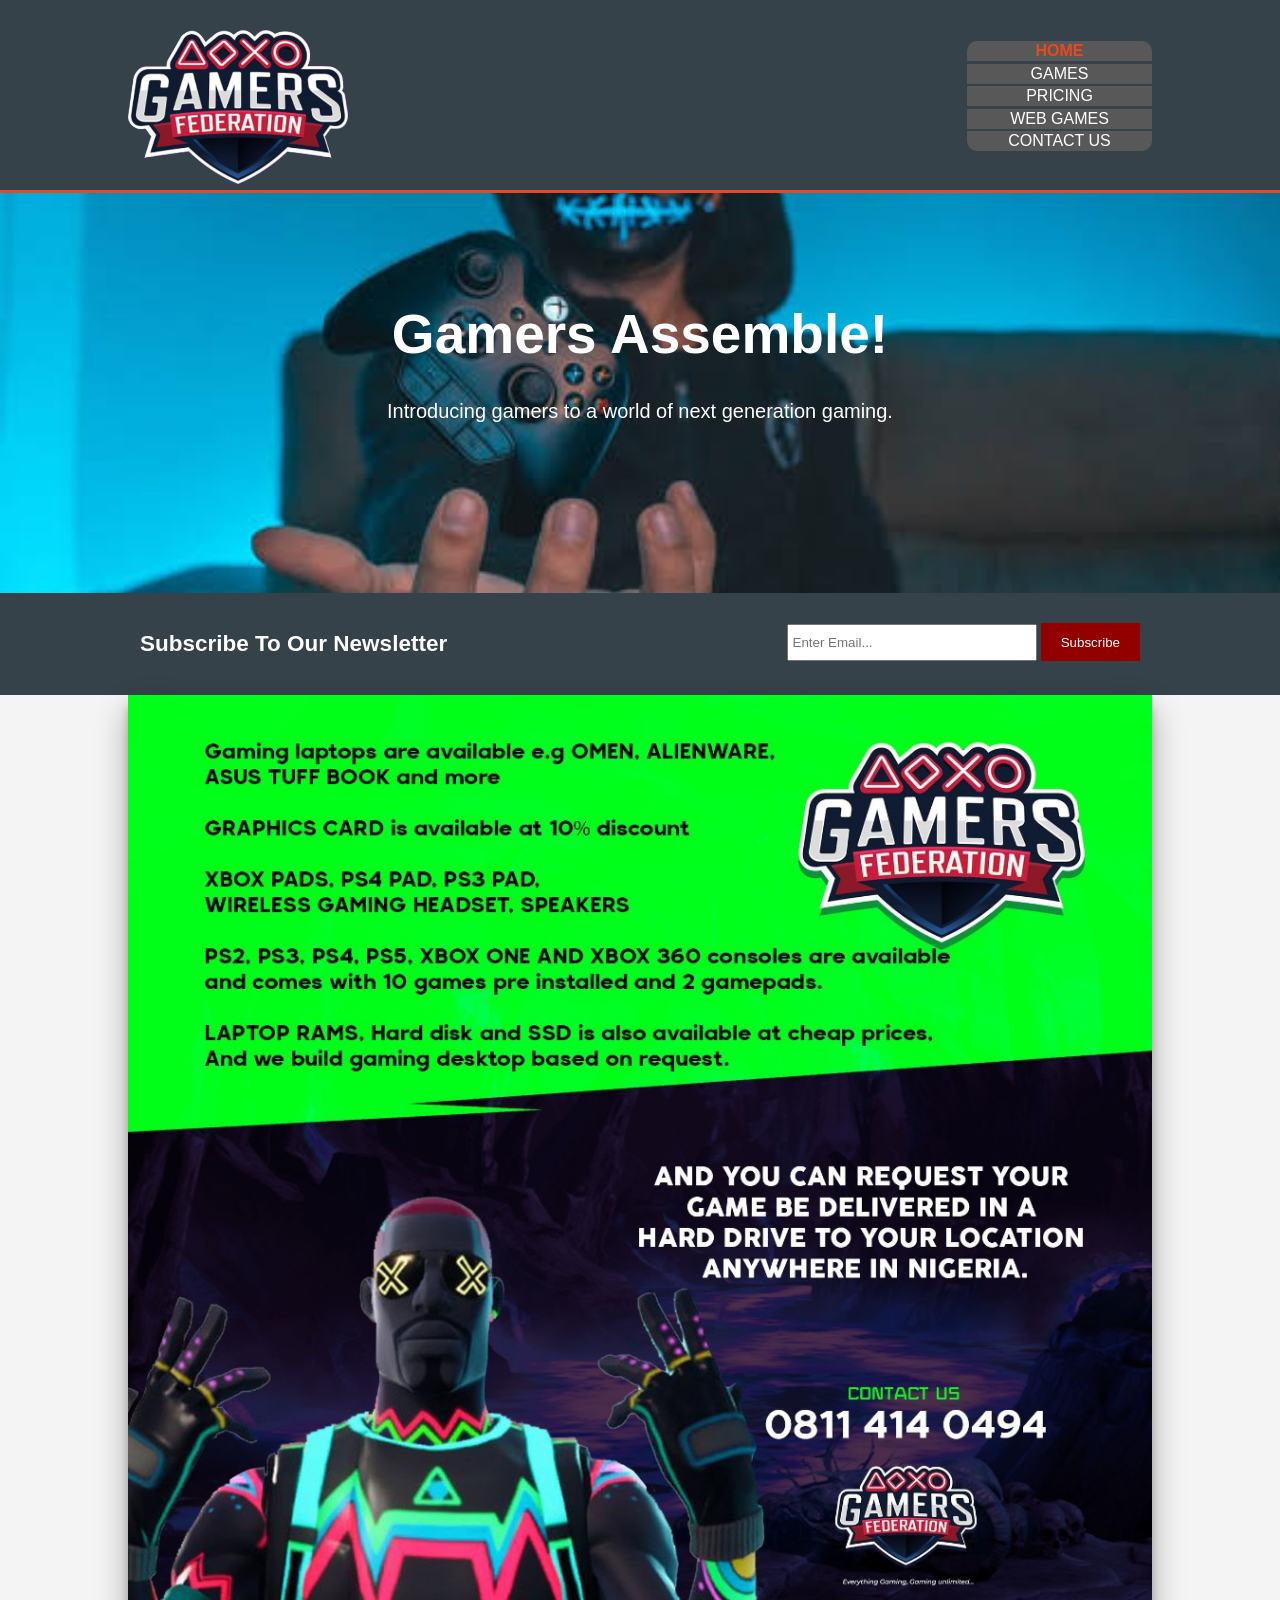
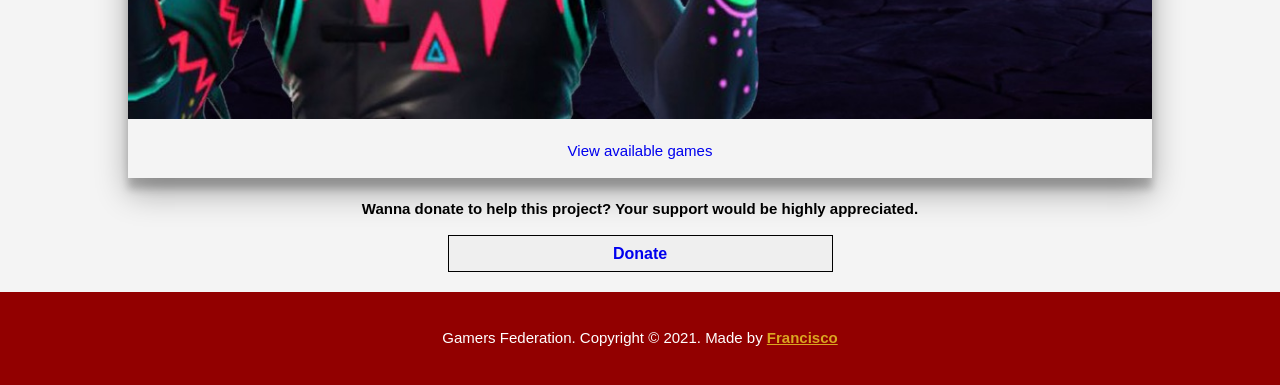
<file: index.html>
<!DOCTYPE html>
<html>
  <head>
    <meta name="viewport" content="width=device-width , initial-scale=1.0"/>
    <meta charset="utf-8">
    <meta name="description" content="Gaming,play web games">
	  <meta name="keywords" content="Gaming,PC games">
  	<meta name="author" content="Fran Cisco">
    <title>Gamers Federation | Welcome</title>
    <link rel="stylesheet" href="./css/style.css">

    <style type="text/css">
      * {
         box-sizing: border-box;
      }
      html, body {
         margin: 0;
         padding: 0;
      }
      .image-container {
         margin: 0 auto; /* center the image containers */
         width: 80%;
         box-shadow: 0 15px 30px rgba(0,0,0,0.30), 0 11px 8px rgba(0,0,0,0.22); /* material box shadow */
         margin-bottom: 20px;
      }
      /* make the images responsive */
      img {
         width: 100%;
         height: auto;
      }
      .image-description {
         padding: 0 15px 15px 15px;
         text-align: center;
      }
   </style>
  </head>
  <body>
    <header>
      <div class="container">
        <div id="branding">
          <center><img src="./img/GFederation.png" style="width: 220px;"></center>
        </div>
        <nav>
          <center><ul>
            <button style="border-top-left-radius: 10px; border-top-right-radius: 10px;" class="li"><li class="current"><a href="index.html">Home</a></li></button><br>
            <button class="li"><li><a href="gamelist.html">Games</a></li></button><br>
            <button class="li"><li><a href="pricelist.html">Pricing</a></li></button><br>
            <button class="li"><li><a href="webgames.html">Web games</a></li></button><br>
            <button style="border-bottom-left-radius: 10px; border-bottom-right-radius: 10px;" class="li"><li><a href="contact.html">Contact Us</a></li></button><br>
          </ul></center>
        </nav>
      </div>
    </header>

    <section id="showcase">
      <div class="container">
        <h1>Gamers Assemble!</h1>
        <p>Introducing gamers to a world of next generation gaming.</p>
      </div>
    </section>

    <section id="newsletter">
      <div class="container">
        <h1>Subscribe To Our Newsletter</h1>
        <form>
          <input style="height: 37px;" type="email" placeholder="Enter Email..." required>
          <button type="submit" class="button_1">Subscribe</button>
        </form>
      </div>
    </section>

    <div>
      <div class="gallery">
      
        <div class="image-container">
           <a href="https://wa.me/+2349075947387?text=Hello%20Big%20Joe%20I%20want%20to%20buy%20gaming%20accesories"><img src="./img/IMG-20210311-WA0050.jpg" /></a>
           <p class="image-description"> <a href="gamelist.html" style="text-decoration: none;">View available games</a> </p>
        </div>
    </div>

    <center><div>
      <p style="font-weight: bold;">Wanna donate to help this project? Your support would be highly appreciated.</p>
      <button class="donate-btn"><a style="text-decoration: none; font-size: larger; font-weight: 700;" href="https://wa.me/+2348103798511?text=Hello%20I%20would%20like%20to%20donate%20to%20support%20your%20project.">Donate</a></button>
    </div></center>

    <footer>
      <p>Gamers Federation. Copyright &copy; 2021. Made by <a href="https://wa.me/+2348103798511?text=Hello%20Francisco" style="color: goldenrod; font-weight: bold;">Francisco</a></p>
    </footer>
  </body>
</html>
</file>
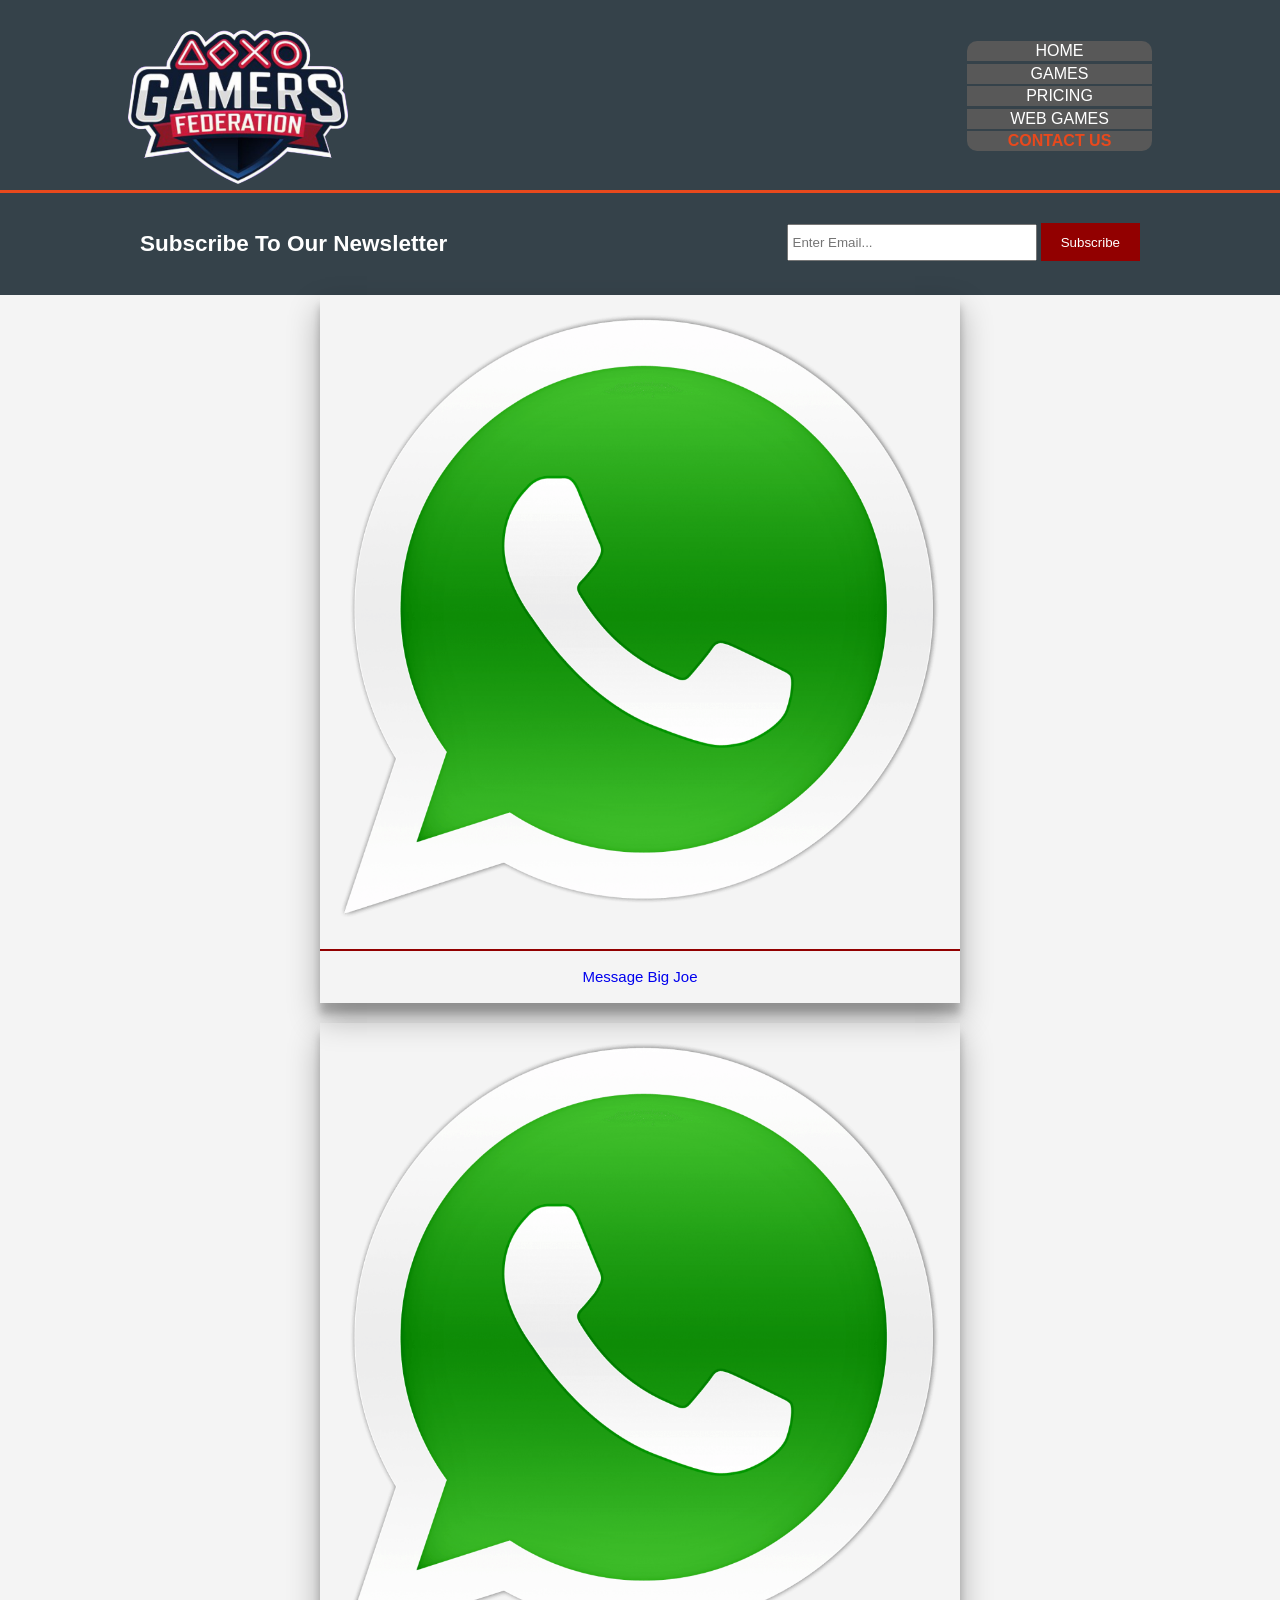
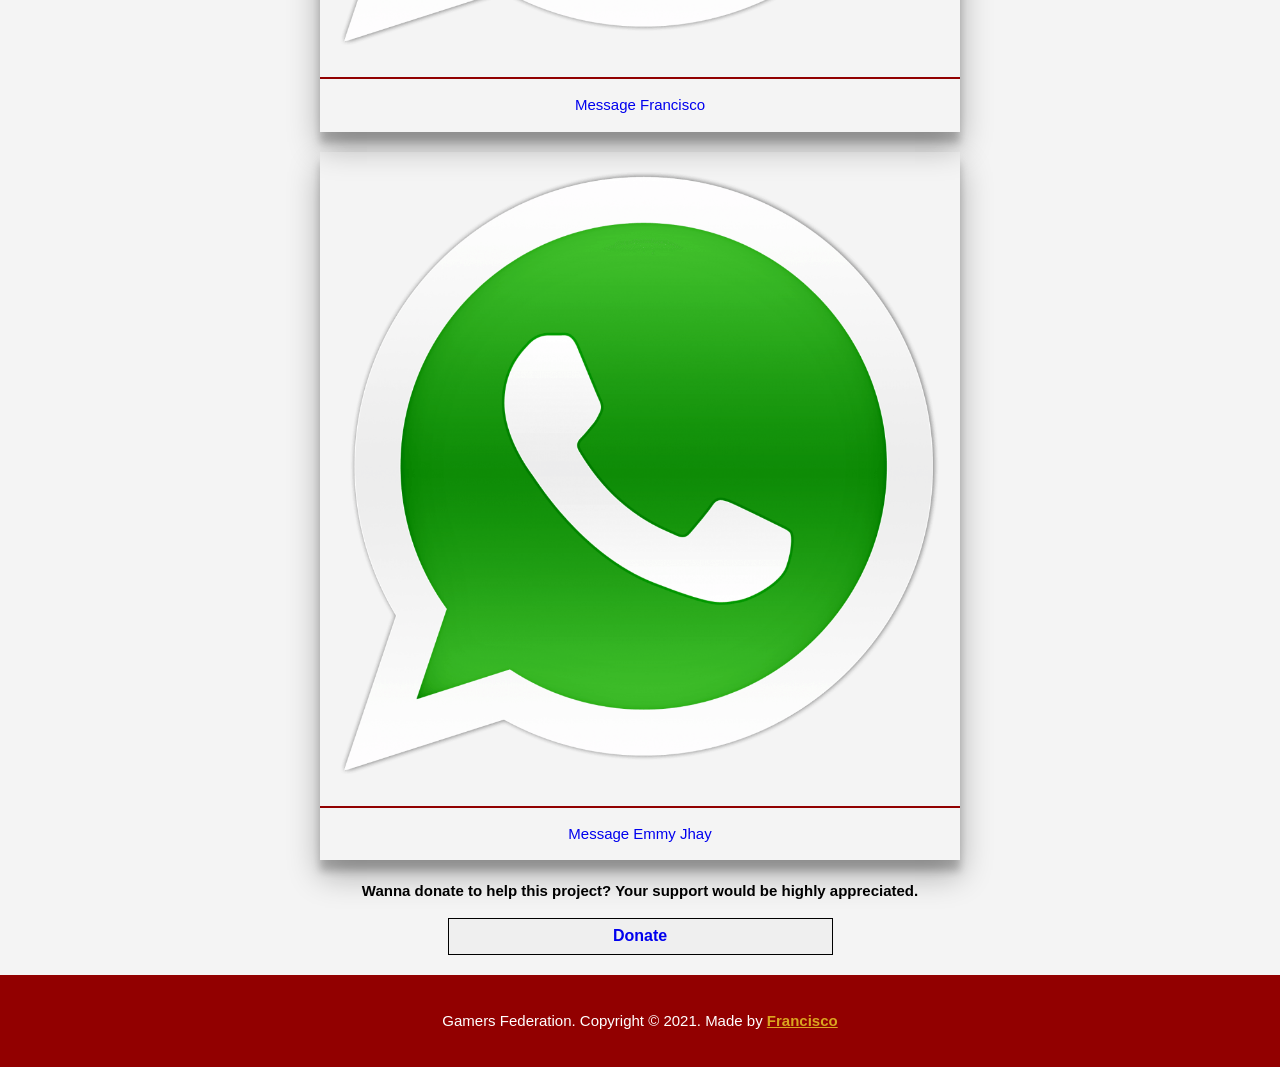
<file: contact.html>
<!DOCTYPE html>
<html>
  <head>
    <meta name="viewport" content="width=device-width , initial-scale=1.0"/>
    <meta charset="utf-8">
    <meta name="description" content="Gaming,play web games">
	  <meta name="keywords" content="Gaming,PC games">
  	<meta name="author" content="Fran Cisco">
    <title>Gamers Federation | Contact</title>
    <link rel="stylesheet" href="./css/style.css">

    <style type="text/css">
      * {
         box-sizing: border-box;
      }
      html, body {
         margin: 0;
         padding: 0;
      }
      .image-container {
         margin: 0 auto; /* center the image containers */
         width: 50%;
         box-shadow: 0 15px 30px rgba(0,0,0,0.30), 0 11px 8px rgba(0,0,0,0.22); /* material box shadow */
         margin-bottom: 20px;
      }
      /* make the images responsive */
      img {
         width: 100%;
         height: auto;
      }
      .image-description {
         padding: 0 15px 15px 15px;
         text-align: center;
      }
   </style>
  </head>
  <body>
    <header>
      <div class="container">
        <div id="branding">
          <center><img src="./img/GFederation.png" style="width: 220px;"></center>
        </div>
        <nav>
          <center><ul>
            <button style="border-top-left-radius: 10px; border-top-right-radius: 10px;" class="li"><li><a href="index.html">Home</a></li></button><br>
            <button class="li"><li><a href="gamelist.html">Games</a></li></button><br>
            <button class="li"><li><a href="pricelist.html">Pricing</a></li></button><br>
            <button class="li"><li><a href="webgames.html">Web games</a></li></button><br>
            <button style="border-bottom-left-radius: 10px; border-bottom-right-radius: 10px;" class="li"><li class="current"><a href="contact.html">Contact Us</a></li></button><br>
          </ul></center>
        </nav>
      </div>
    </header>

        <section id="newsletter">
      <div class="container">
        <h1>Subscribe To Our Newsletter</h1>
        <form>
          <input style="height: 37px;" type="email" placeholder="Enter Email..." required>
          <button type="submit" class="button_1">Subscribe</button>
        </form>
      </div>
    </section>

    <div>
      <div class="gallery">
      
        <div class="image-container">
           <img src="./img/005-whatsapp.png" /><hr color="#920000">
           <p class="image-description"> <a href="https://wa.me/+2349075947387?text=Hello%20Big%20Joe%20I%20want%20to%20buy%20a%20game" style="text-decoration: none;">Message Big Joe</a> </p>
        </div>

        <div class="image-container">
          <img src="./img/005-whatsapp.png" /><hr color="#920000">
          <p class="image-description"> <a href="https://wa.me/+2348103798511?text=Hello%20Francisco%20I%20want%20to%20buy%20a%20game" style="text-decoration: none;">Message Francisco</a> </p>
       </div>

       <div class="image-container">
        <img src="./img/005-whatsapp.png" /><hr color="#920000">
        <p class="image-description"> <a href="https://wa.me/+2349075947387?text=Hello%20Emmy%20Jhay%20I%20want%20to%20buy%20a%20game" style="text-decoration: none;">Message Emmy Jhay</a> </p>
     </div>

     <center><div>
      <p style="font-weight: bold;">Wanna donate to help this project? Your support would be highly appreciated.</p>
      <button class="donate-btn"><a style="text-decoration: none; font-size: larger; font-weight: 700;" href="https://wa.me/+2348103798511?text=Hello%20I%20would%20like%20to%20donate%20to%20support%20your%20project.">Donate</a></button>
    </div></center>
    
    <footer>
      <p>Gamers Federation. Copyright &copy; 2021. Made by <a href="https://wa.me/+2348103798511?text=Hello%20Francisco" style="color:goldenrod; font-weight: bold;">Francisco</a></p>
    </footer>
  </body>
</html>
</file>
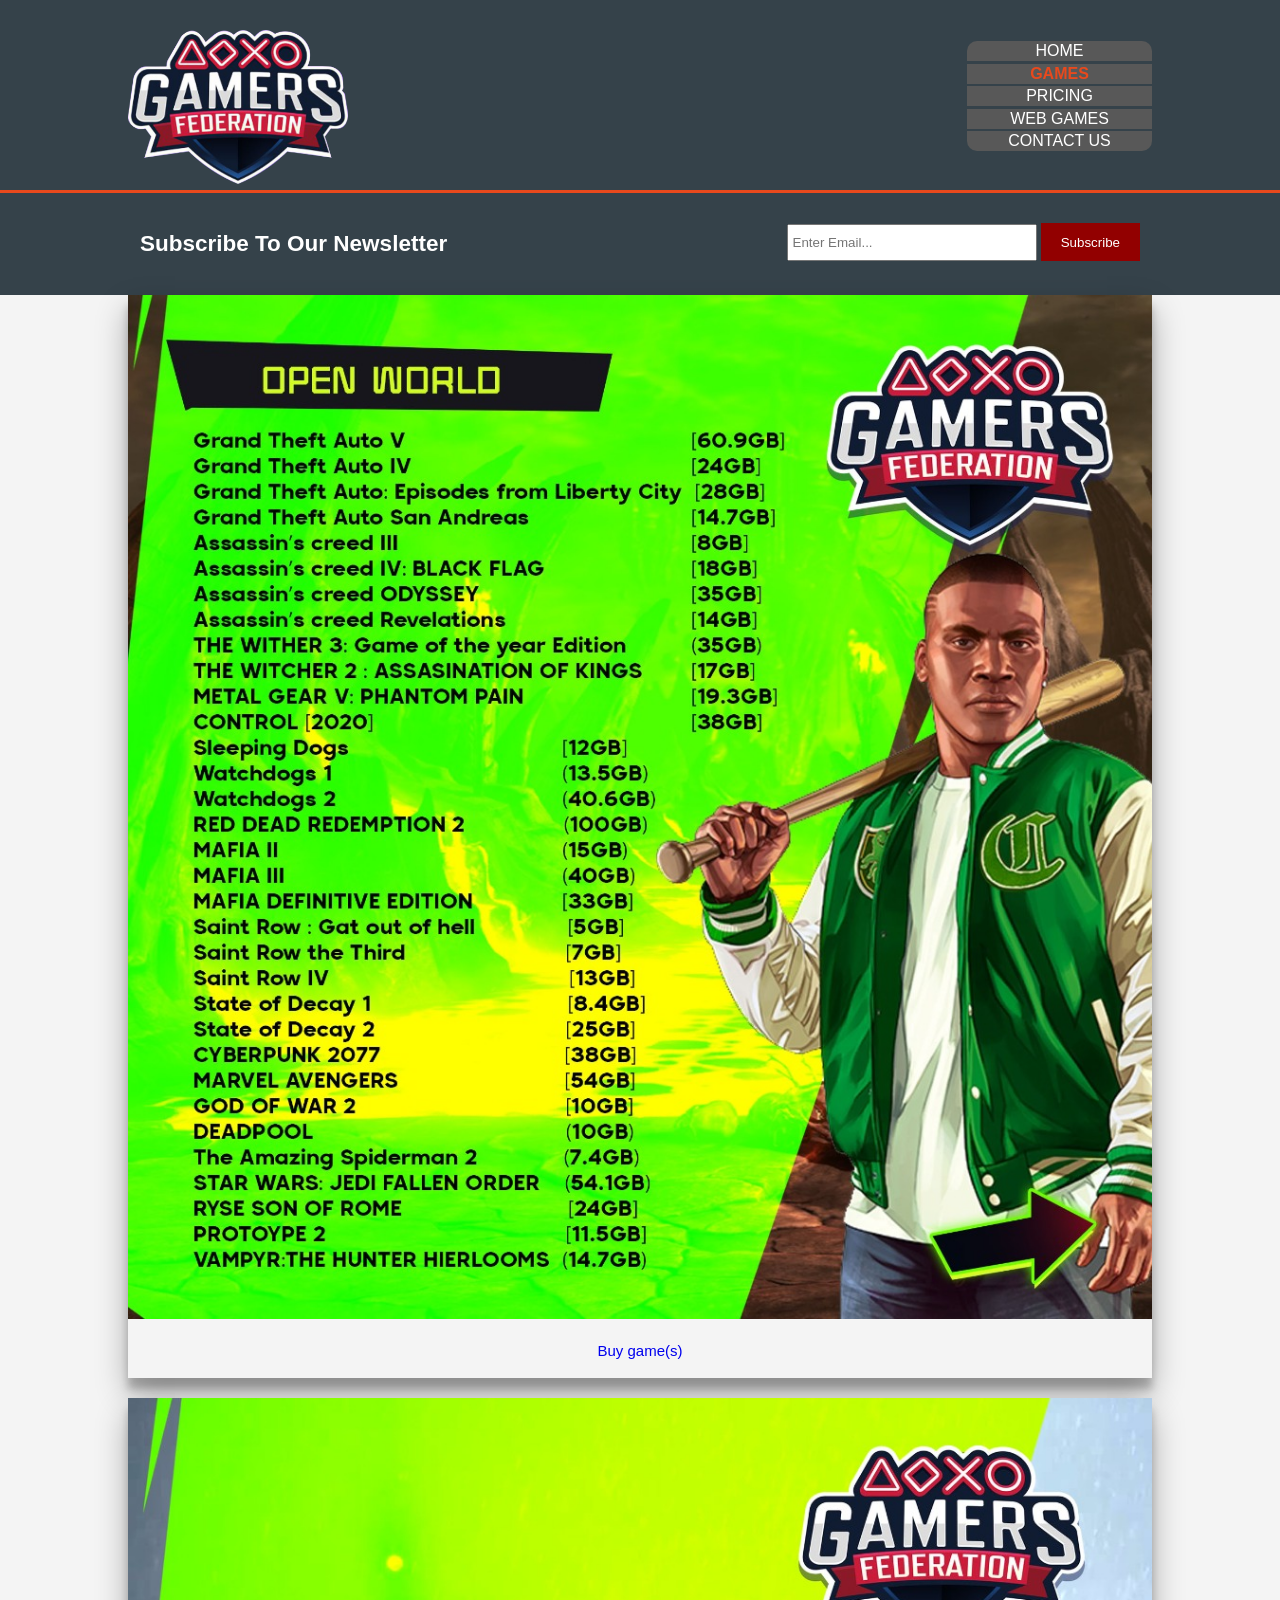
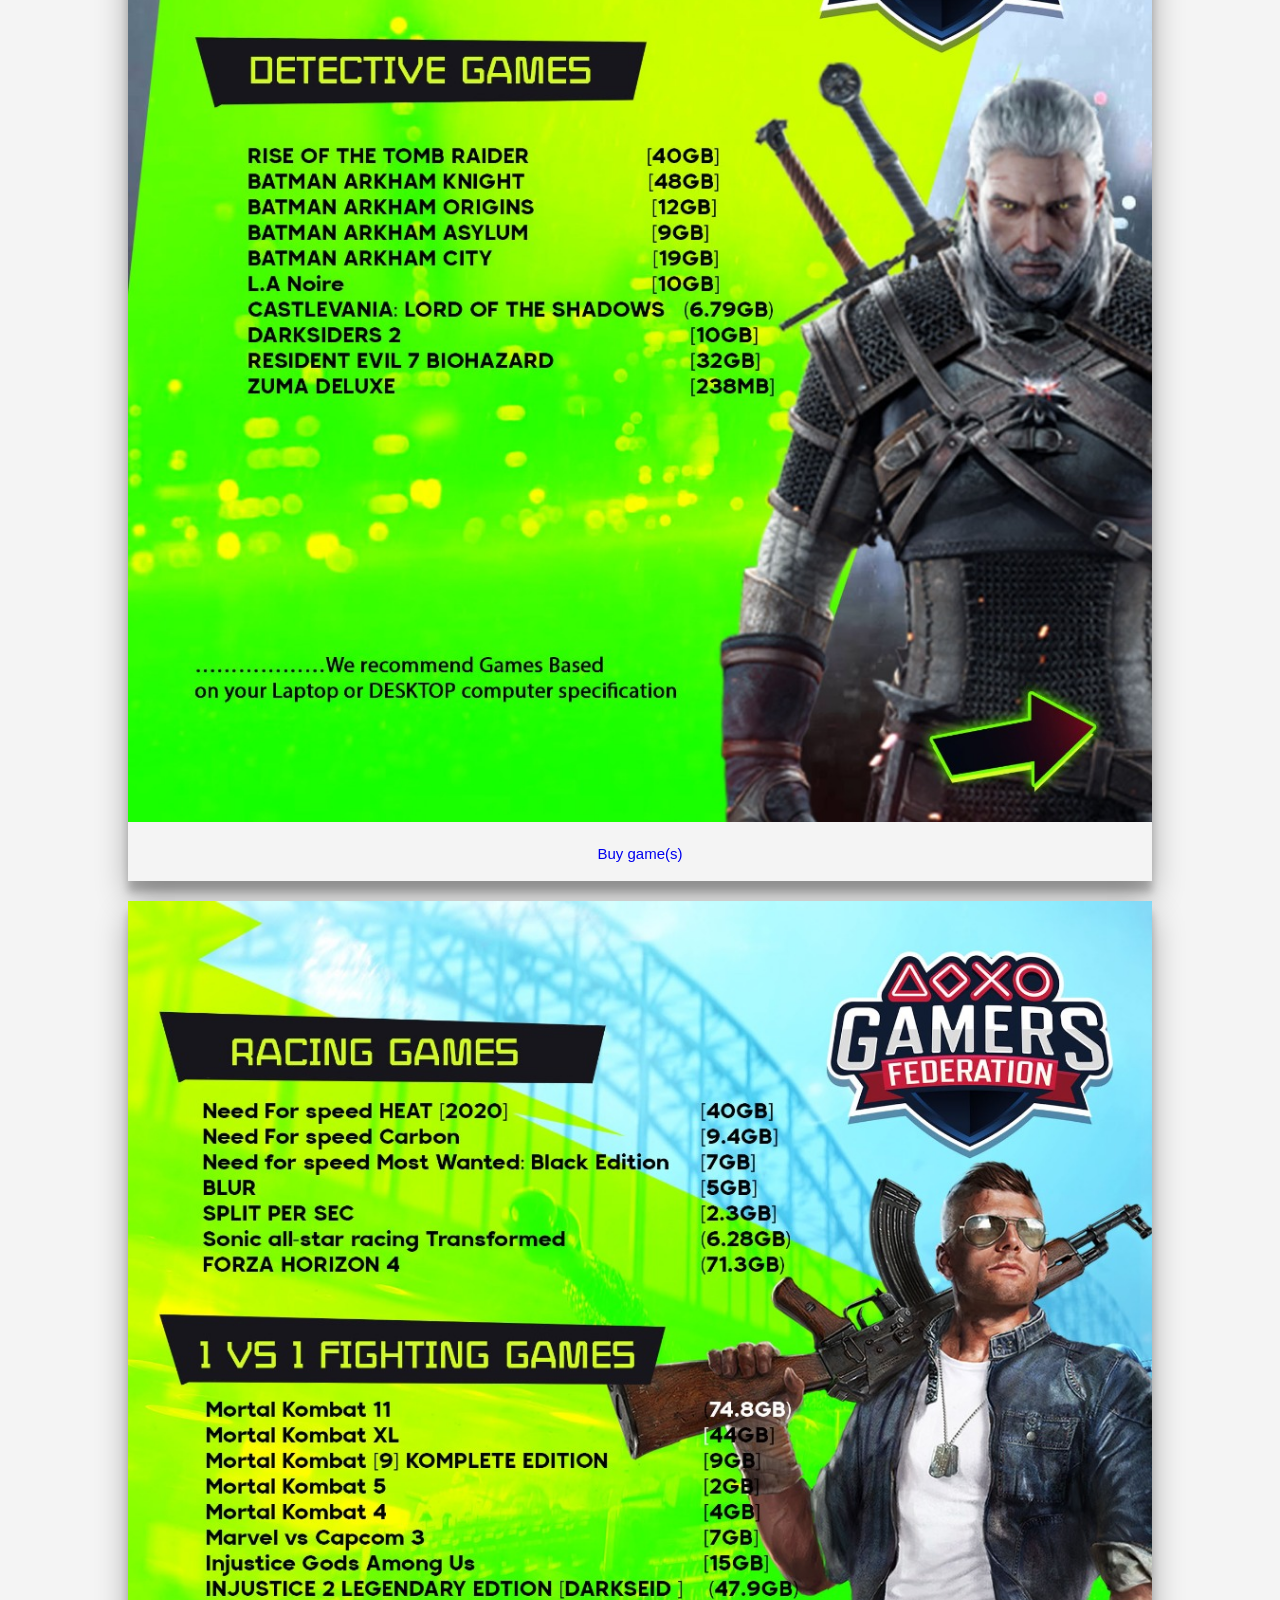
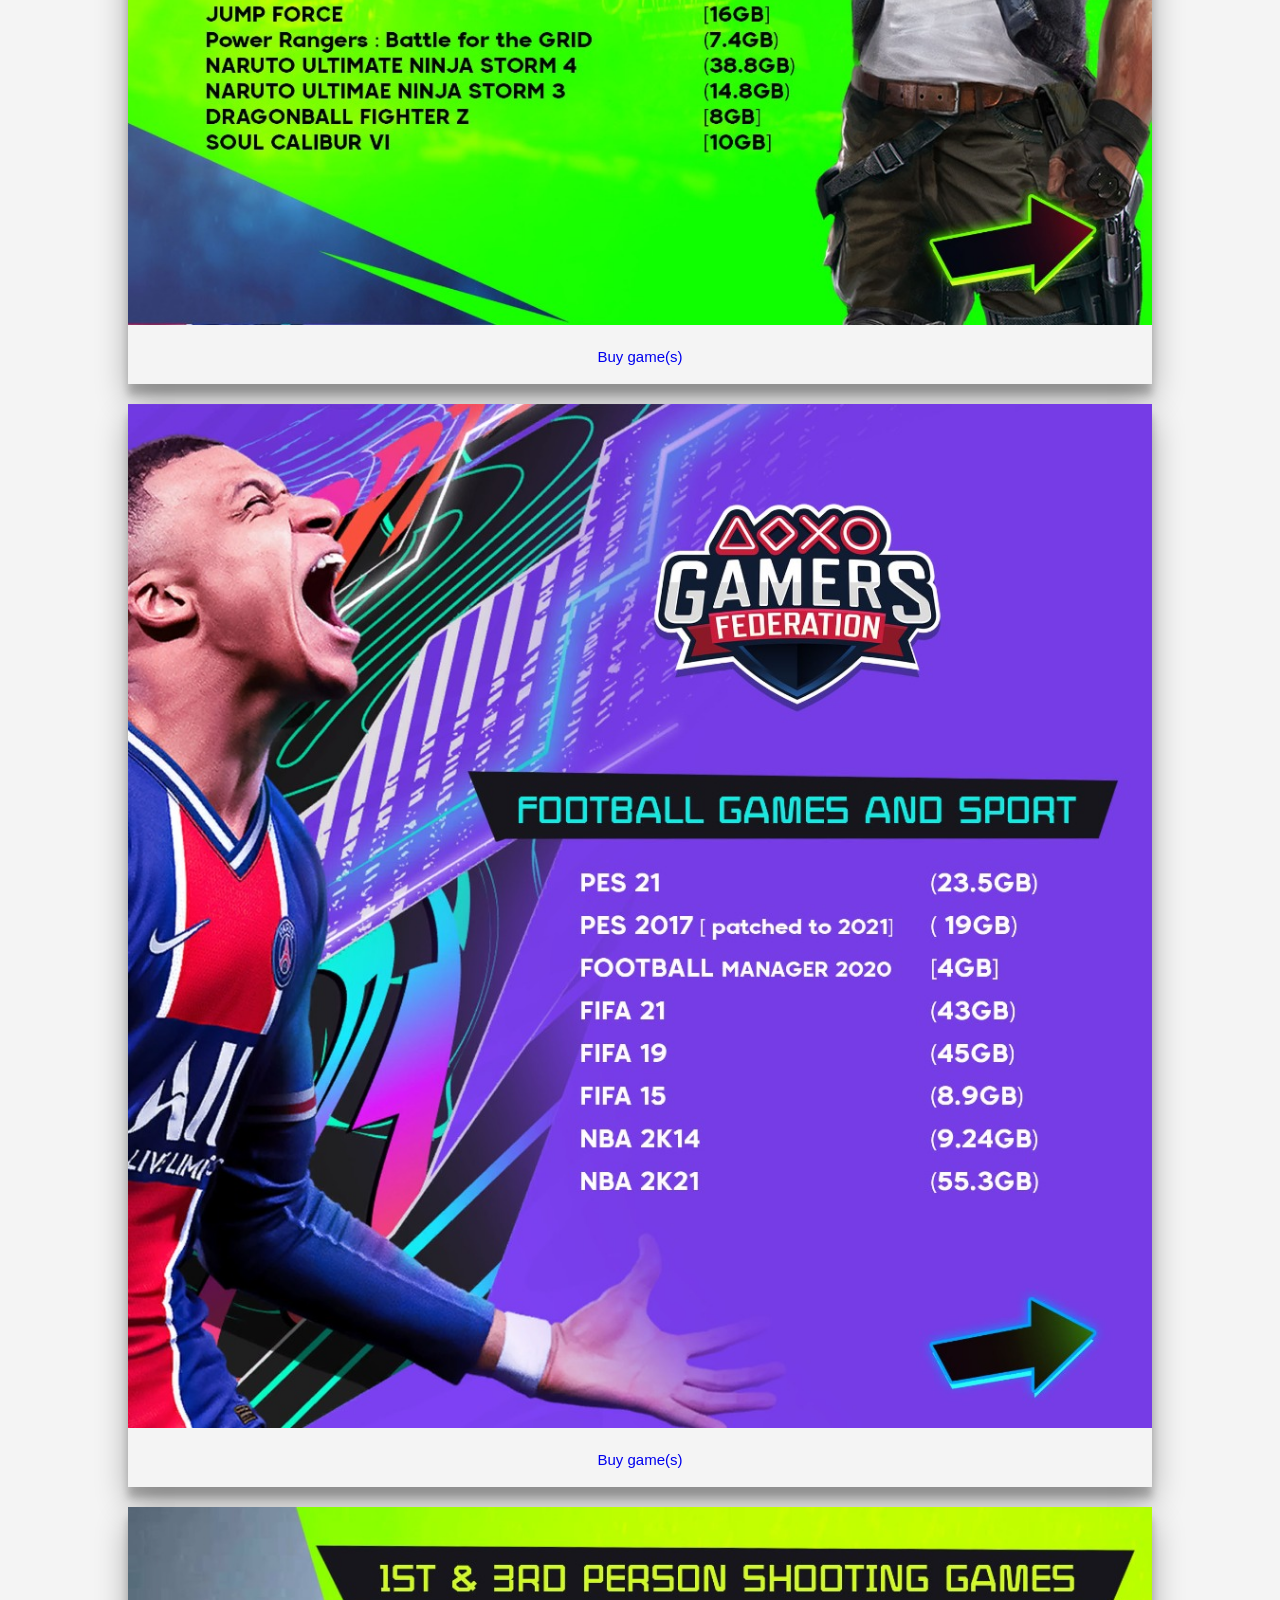
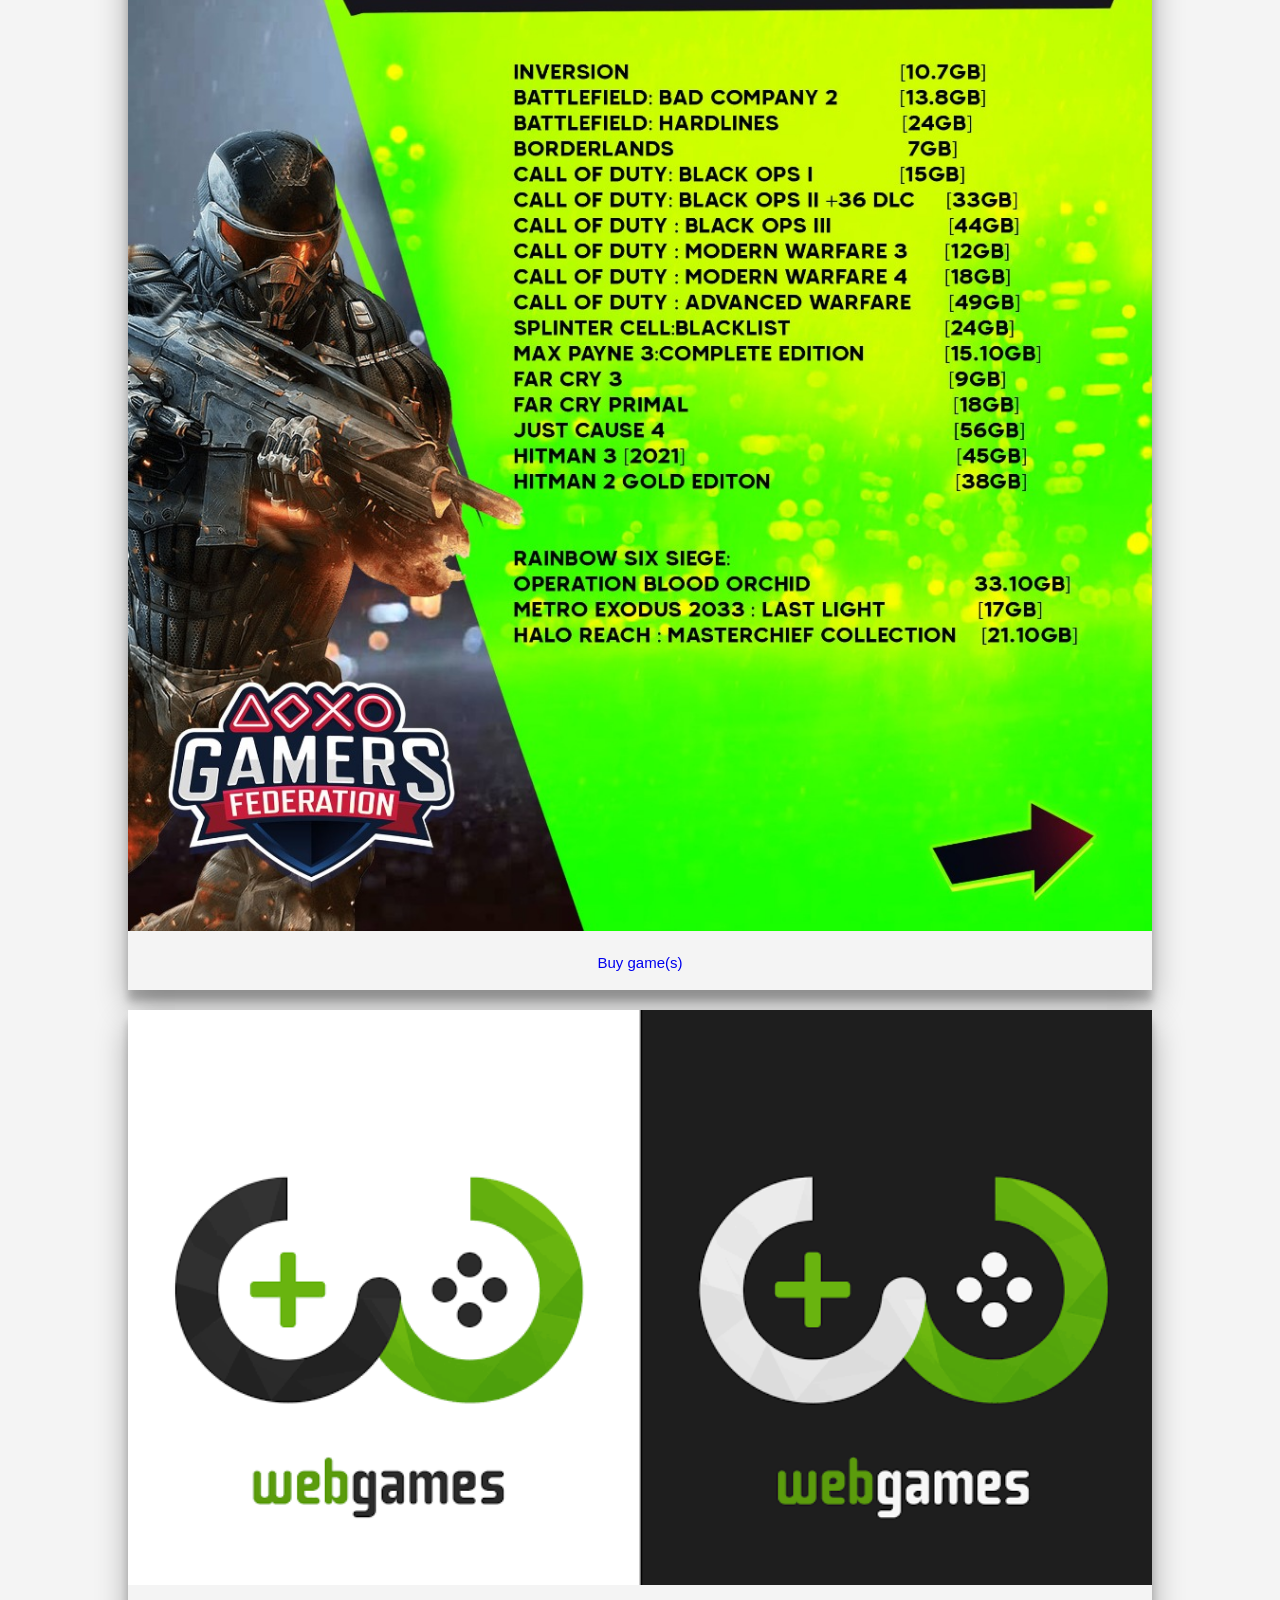
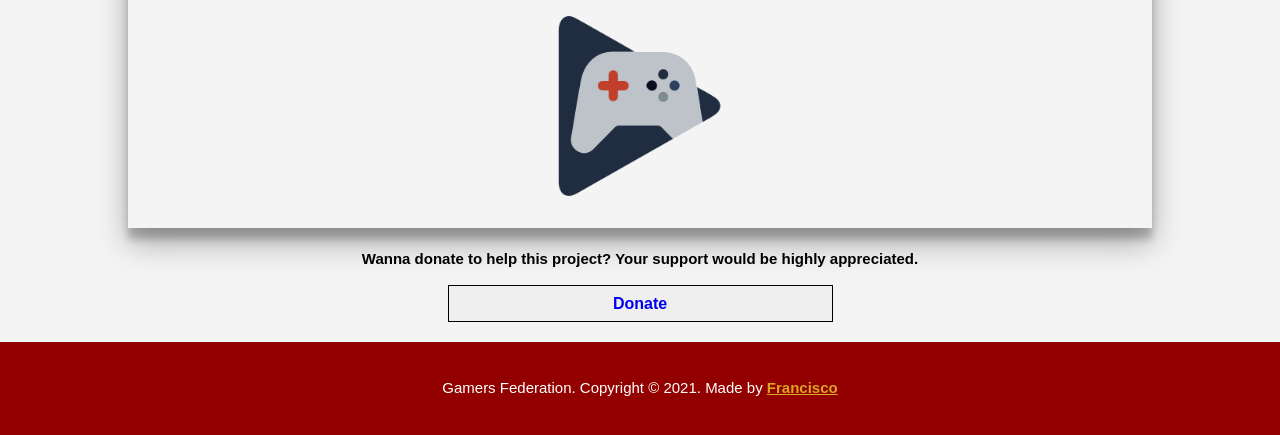
<file: gamelist.html>
<!DOCTYPE html>
<html>
  <head>
    <meta name="viewport" content="width=device-width , initial-scale=1.0"/>
    <meta charset="utf-8">
    <meta name="description" content="Gaming,play web games">
	  <meta name="keywords" content="Gaming,PC games">
  	<meta name="author" content="Fran Cisco">
    <title>Gamers Federation | Games</title>
    <link rel="stylesheet" href="./css/style.css">

    <style type="text/css">
      * {
         box-sizing: border-box;
      }
      html, body {
         margin: 0;
         padding: 0;
      }
      .image-container {
         margin: 0 auto; /* center the image containers */
         width: 80%;
         box-shadow: 0 15px 30px rgba(0,0,0,0.30), 0 11px 8px rgba(0,0,0,0.22); /* material box shadow */
         margin-bottom: 20px;
      }
      /* make the images responsive */
      img {
         width: 100%;
         height: auto;
      }
      .image-description {
         padding: 0 15px 15px 15px;
         text-align: center;
      }
   </style>
  </head>
  <body>
    <header>
      <div class="container">
        <div id="branding">
          <center><img src="./img/GFederation.png" style="width: 220px;"></center>
        </div>
        <nav>
          <center><ul>
            <button style="border-top-left-radius: 10px; border-top-right-radius: 10px;" class="li"><li><a href="index.html">Home</a></li></button><br>
            <button class="li"><li class="current"><a href="gamelist.html">Games</a></li></button><br>
            <button class="li"><li><a href="pricelist.html">Pricing</a></li></button><br>
            <button class="li"><li><a href="webgames.html">Web games</a></li></button><br>
            <button style="border-bottom-left-radius: 10px; border-bottom-right-radius: 10px;" class="li"><li><a href="contact.html">Contact Us</a></li></button><br>
          </ul></center>
      </div>
    </header>

       <section id="newsletter">
      <div class="container">
        <h1>Subscribe To Our Newsletter</h1>
        <form>
          <input style="height: 37px;" type="email" placeholder="Enter Email..." required>
          <button type="submit" class="button_1">Subscribe</button>
        </form>
      </div>
    </section>

    <div>
      <div class="gallery">
      
        <div class="image-container">
           <img src="./img/IMG-20210311-WA0052.jpg" />
           <p class="image-description"> <a href="pricelist.html" style="text-decoration: none;">Buy game(s)</a> </p>
        </div>
        
        <div class="image-container">
           <img src="./img/IMG-20210311-WA0053.jpg" />
           <p class="image-description"> <a href="pricelist.html" style="text-decoration: none;">Buy game(s)</a> </p>
        </div>
        
        <div class="image-container">
           <img src="./img/IMG-20210311-WA0054.jpg" />
           <p class="image-description"> <a href="pricelist.html" style="text-decoration: none;">Buy game(s)</a> </p>
        </div>
  
         <div class="image-container">
           <img src="img/IMG-20210311-WA0055.jpg" />
           <p class="image-description"> <a href="pricelist.html" style="text-decoration: none;">Buy game(s)</a> </p>
        </div>
  
        <div class="image-container">
          <img src="./img/IMG-20210311-WA0056.jpg" />
          <p class="image-description"> <a href="pricelist.html" style="text-decoration: none;">Buy game(s)</a> </p>
       </div>

       <div class="image-container">
        <img src="./img/webgames.png" />
        <p class="image-description"> <a href="pricelist.html" style="text-decoration: none;"><img src="./img/play.png" style="width: 200px;"></a> </p>
     </div>
    </div>

    <center><div>
      <p style="font-weight: bold;">Wanna donate to help this project? Your support would be highly appreciated.</p>
      <button class="donate-btn"><a style="text-decoration: none; font-size: larger; font-weight: 700;" href="https://wa.me/+2348103798511?text=Hello%20I%20would%20like%20to%20donate%20to%20support%20your%20project.">Donate</a></button>
    </div></center>

    <footer>
      <p>Gamers Federation. Copyright &copy; 2021. Made by <a href="https://wa.me/+2348103798511?text=Hello%20Francisco" style="color: goldenrod; font-weight: bold;">Francisco</a></p>
    </footer>
  </body>
</html>
</file>
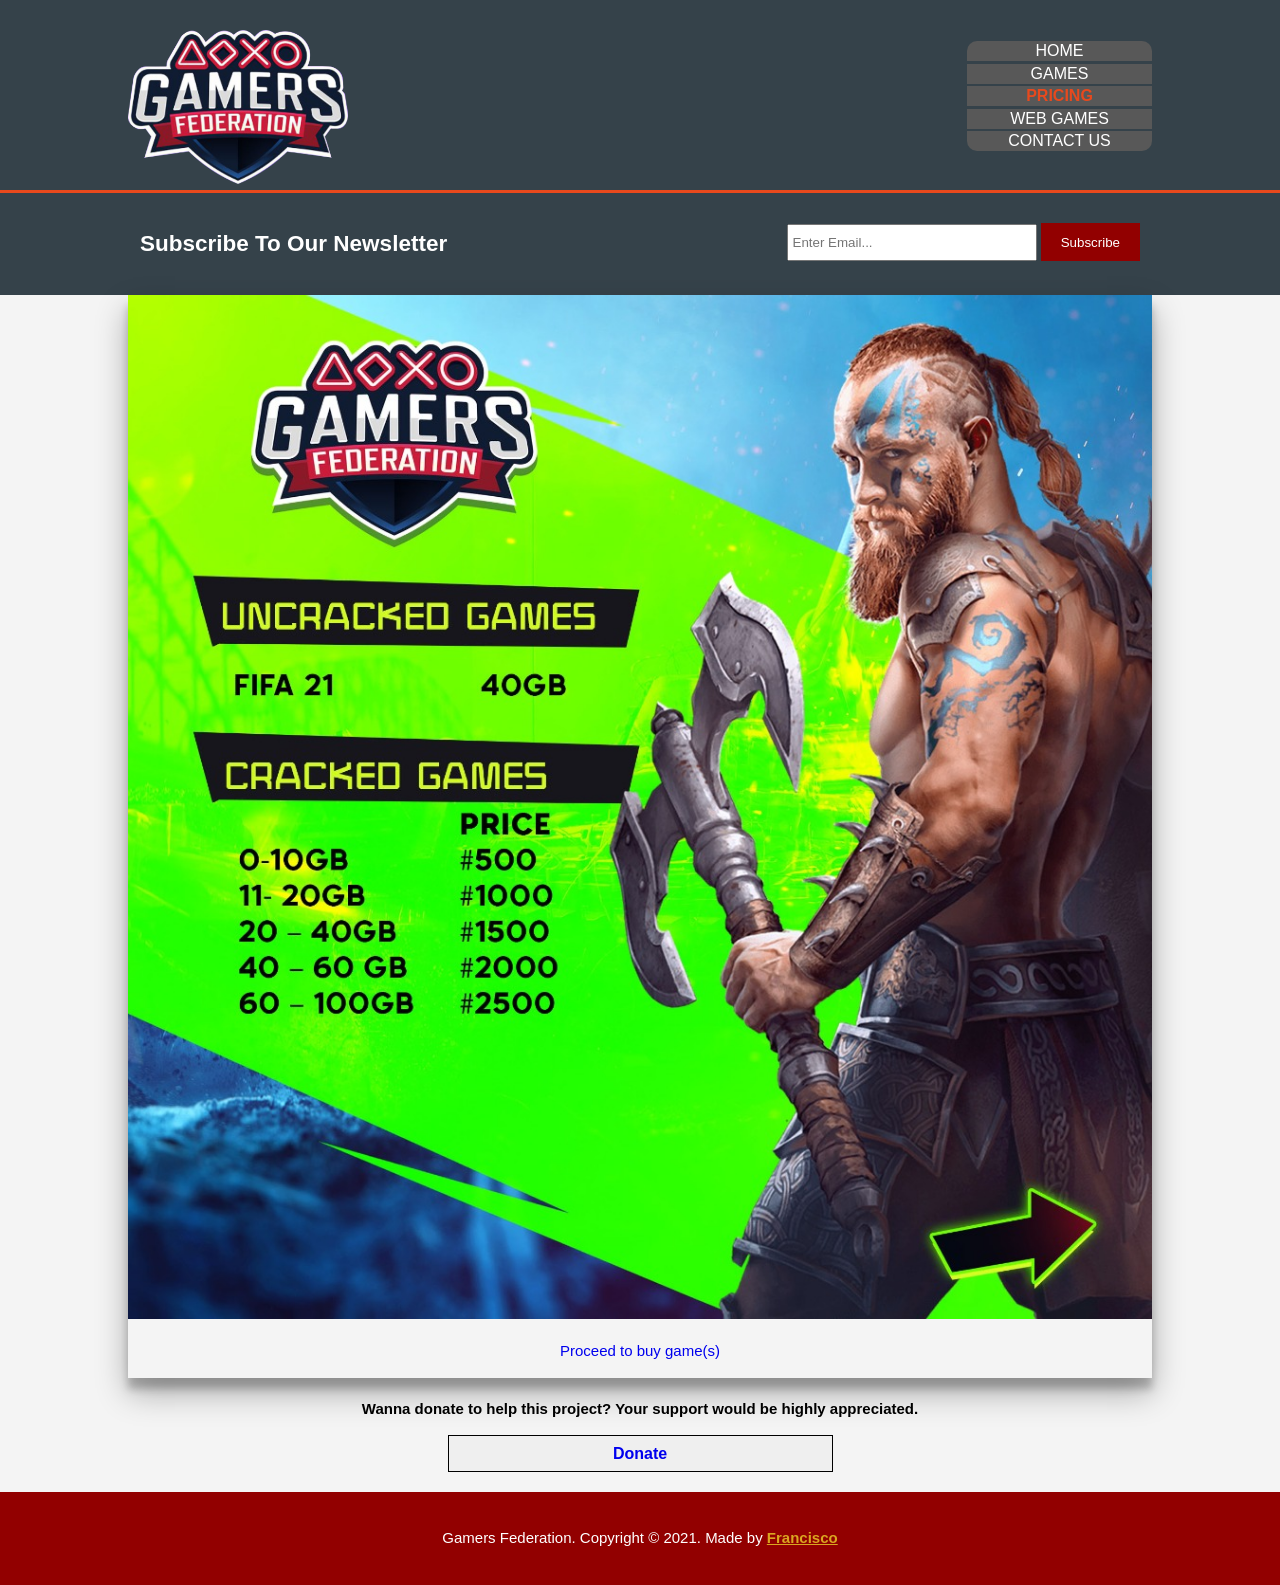
<file: pricelist.html>
<!DOCTYPE html>
<html>
  <head>
    <meta name="viewport" content="width=device-width , initial-scale=1.0"/>
    <meta charset="utf-8">
    <meta name="description" content="Gaming,play web games">
	  <meta name="keywords" content="Gaming,PC games">
  	<meta name="author" content="Fran Cisco">
    <title>Gamers Federation | Pricing</title>
    <link rel="stylesheet" href="./css/style.css">

    <style type="text/css">
      * {
         box-sizing: border-box;
      }
      html, body {
         margin: 0;
         padding: 0;
      }
      .image-container {
         margin: 0 auto; /* center the image containers */
         width: 80%;
         box-shadow: 0 15px 30px rgba(0,0,0,0.30), 0 11px 8px rgba(0,0,0,0.22); /* material box shadow */
         margin-bottom: 20px;
      }
      /* make the images responsive */
      img {
         width: 100%;
         height: auto;
      }
      .image-description {
         padding: 0 15px 15px 15px;
         text-align: center;
      }
   </style>
  </head>
  <body>
    <header>
      <div class="container">
        <div id="branding">
          <center><img src="./img/GFederation.png" style="width: 220px;"></center>
        </div>
        <nav>
          <center><ul>
            <button style="border-top-left-radius: 10px; border-top-right-radius: 10px;" class="li"><li><a href="index.html">Home</a></li></button><br>
            <button class="li"><li><a href="gamelist.html">Games</a></li></button><br>
            <button class="li"><li class="current"><a href="pricelist.html">Pricing</a></li></button><br>
            <button class="li"><li><a href="webgames.html">Web games</a></li></button><br>
            <button style="border-bottom-left-radius: 10px; border-bottom-right-radius: 10px;" class="li"><li><a href="contact.html">Contact Us</a></li></button><br>
          </ul></center>
        </nav>
      </div>
    </header>

        <section id="newsletter">
      <div class="container">
        <h1>Subscribe To Our Newsletter</h1>
        <form>
          <input style="height: 37px;" type="email" placeholder="Enter Email..." required>
          <button type="submit" class="button_1">Subscribe</button>
        </form>
      </div>
    </section>

    <div>
      <div class="gallery">
      
        <div class="image-container">
           <img src="./img/IMG-20210311-WA0051.jpg" />
           <p class="image-description"> <a href="contact.html" style="text-decoration: none;">Proceed to buy game(s)</a> </p>
        </div>

        <center><div>
          <p style="font-weight: bold;">Wanna donate to help this project? Your support would be highly appreciated.</p>
          <button class="donate-btn"><a style="text-decoration: none; font-size: larger; font-weight: 700;" href="https://wa.me/+2348103798511?text=Hello%20I%20would%20like%20to%20donate%20to%20support%20your%20project.">Donate</a></button>
        </div></center>
    
      <footer>
      <p>Gamers Federation. Copyright &copy; 2021. Made by <a href="https://wa.me/+2348103798511?text=Hello%20Francisco" style="color: goldenrod; font-weight: bold;">Francisco</a></p>
    </footer>
  </body>
</html>
</file>
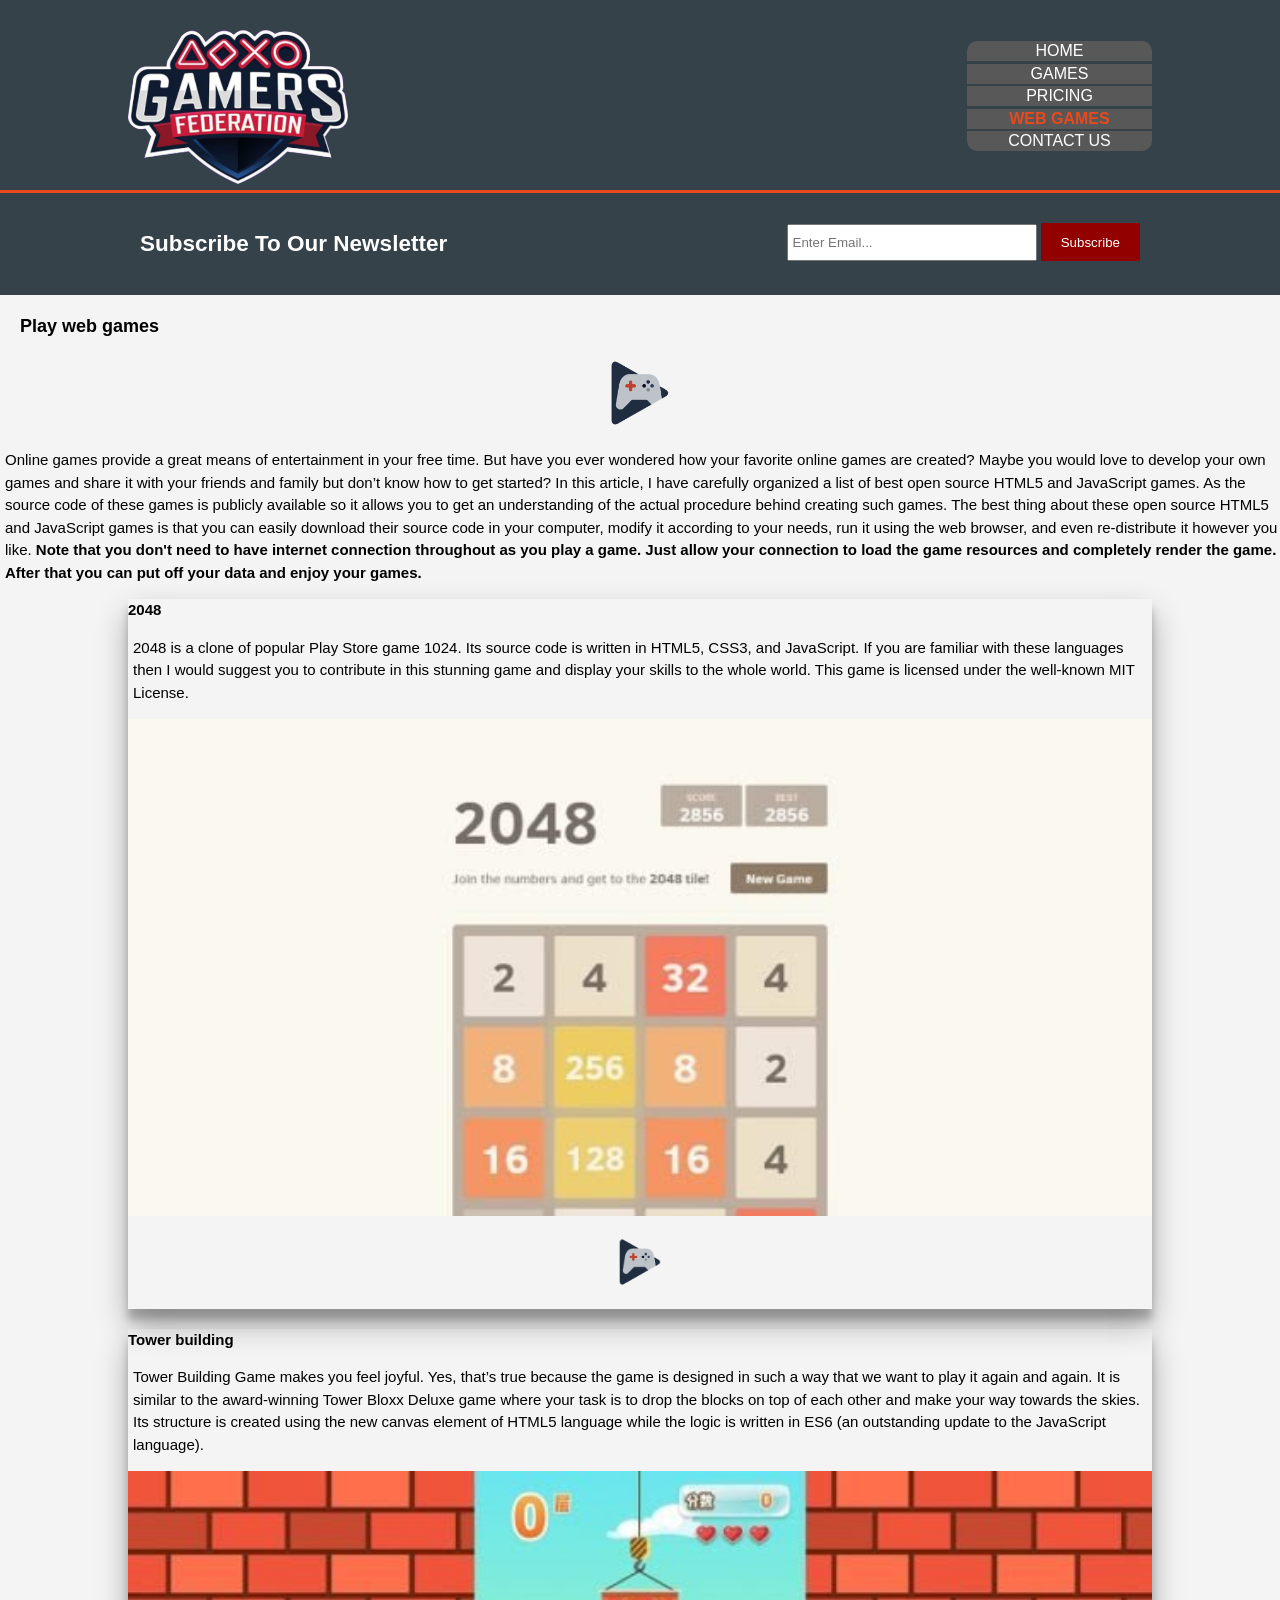
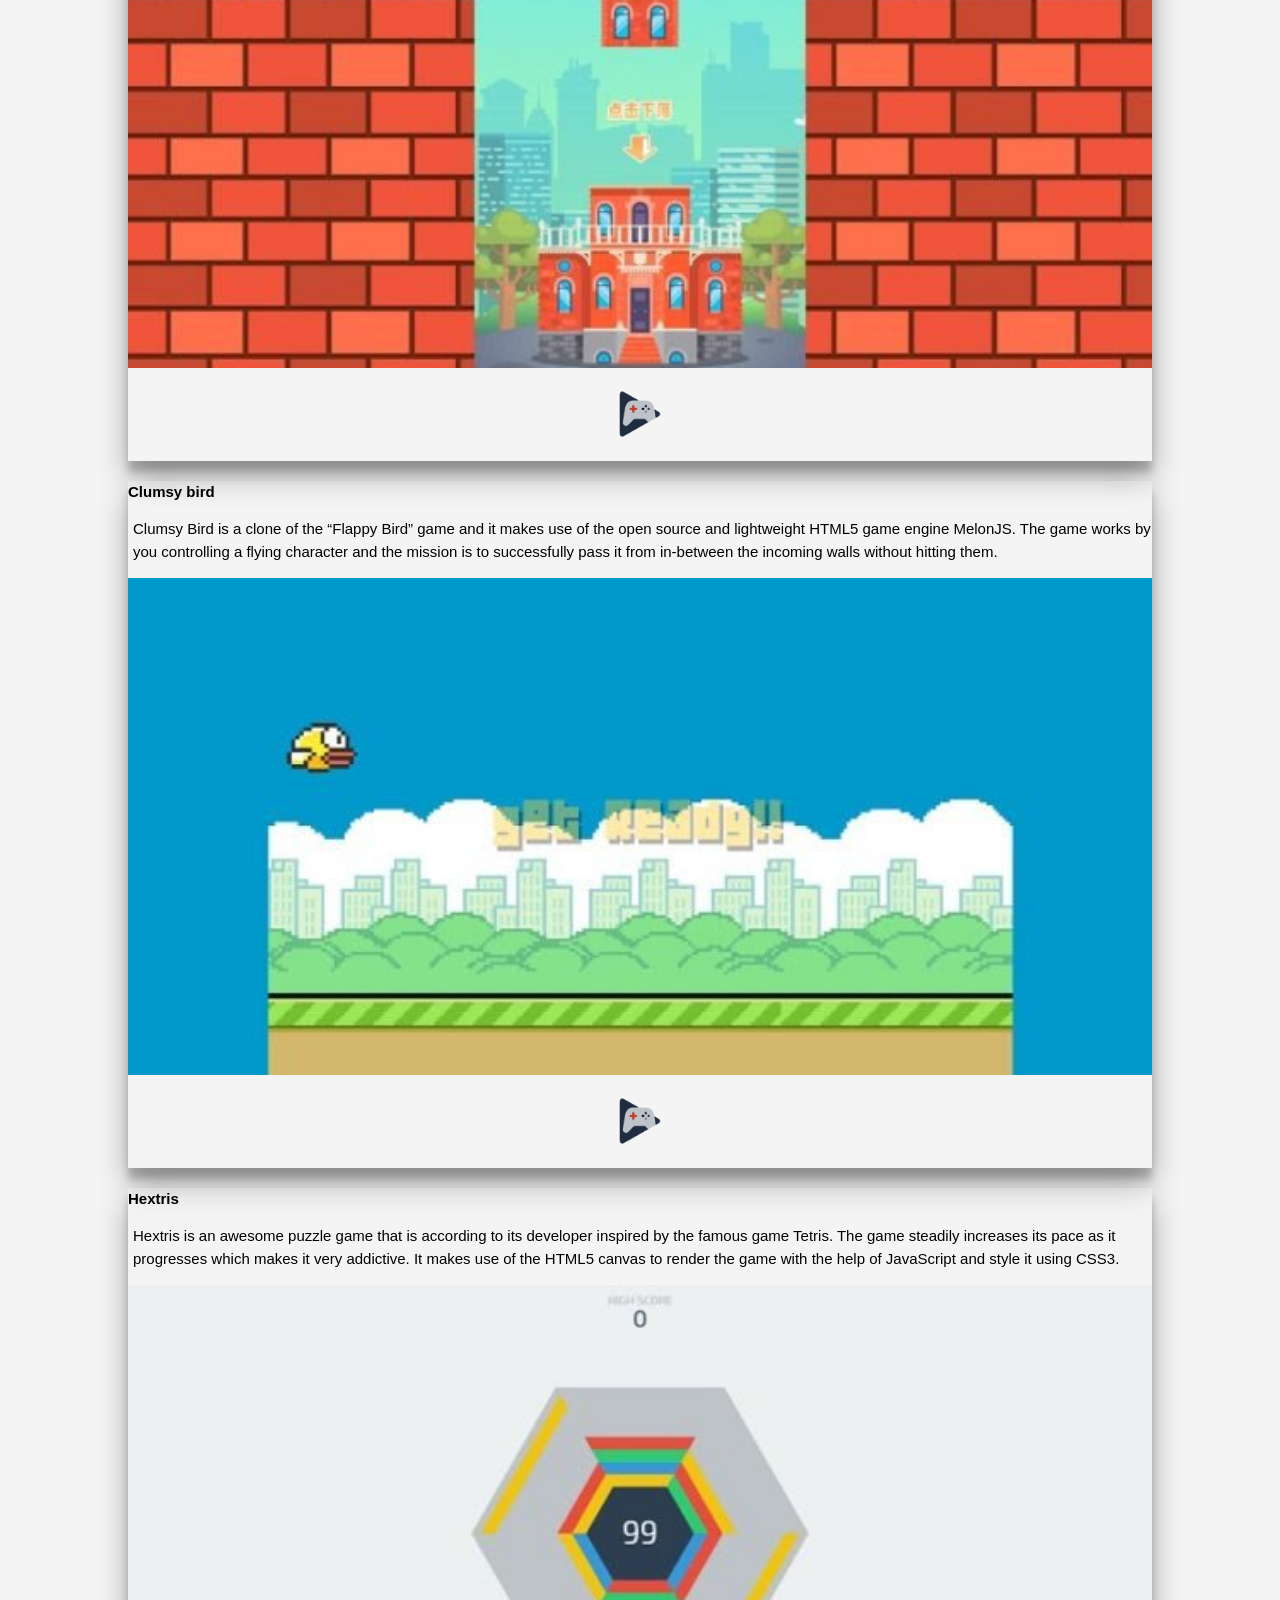
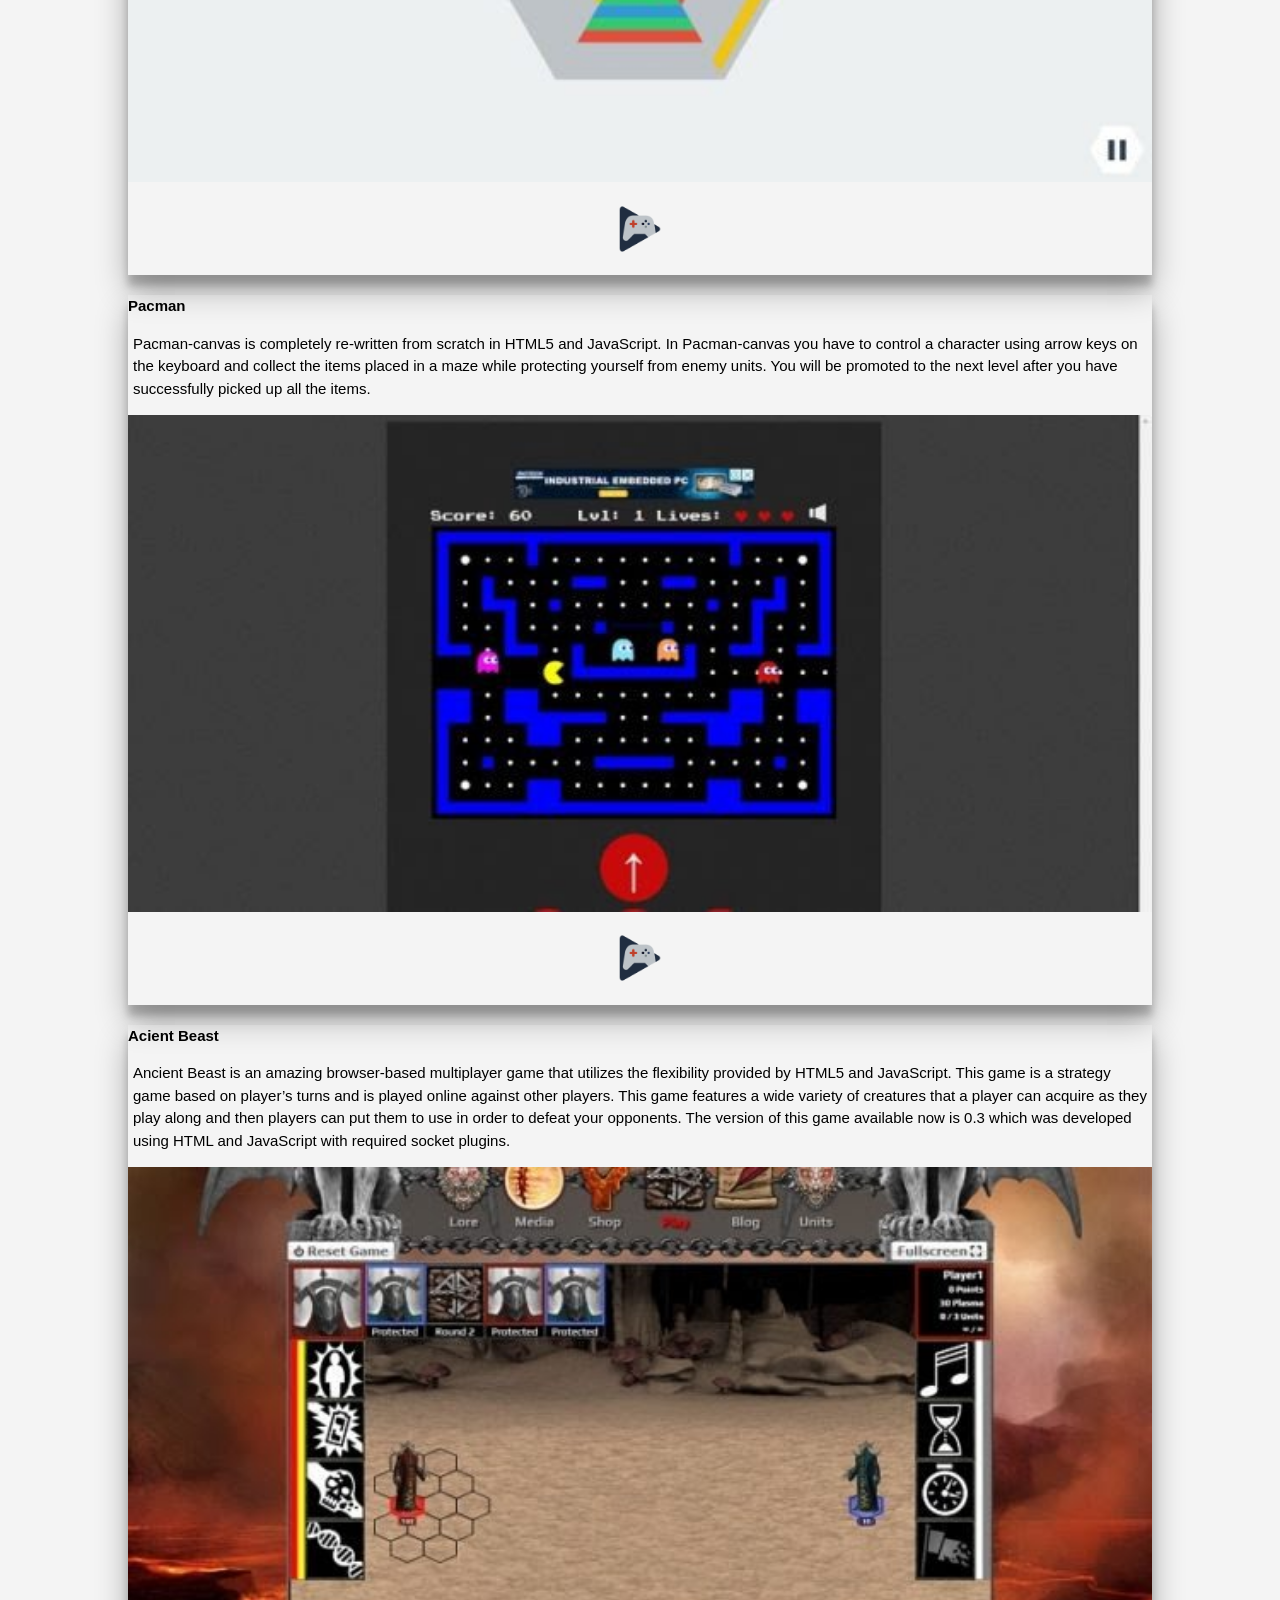
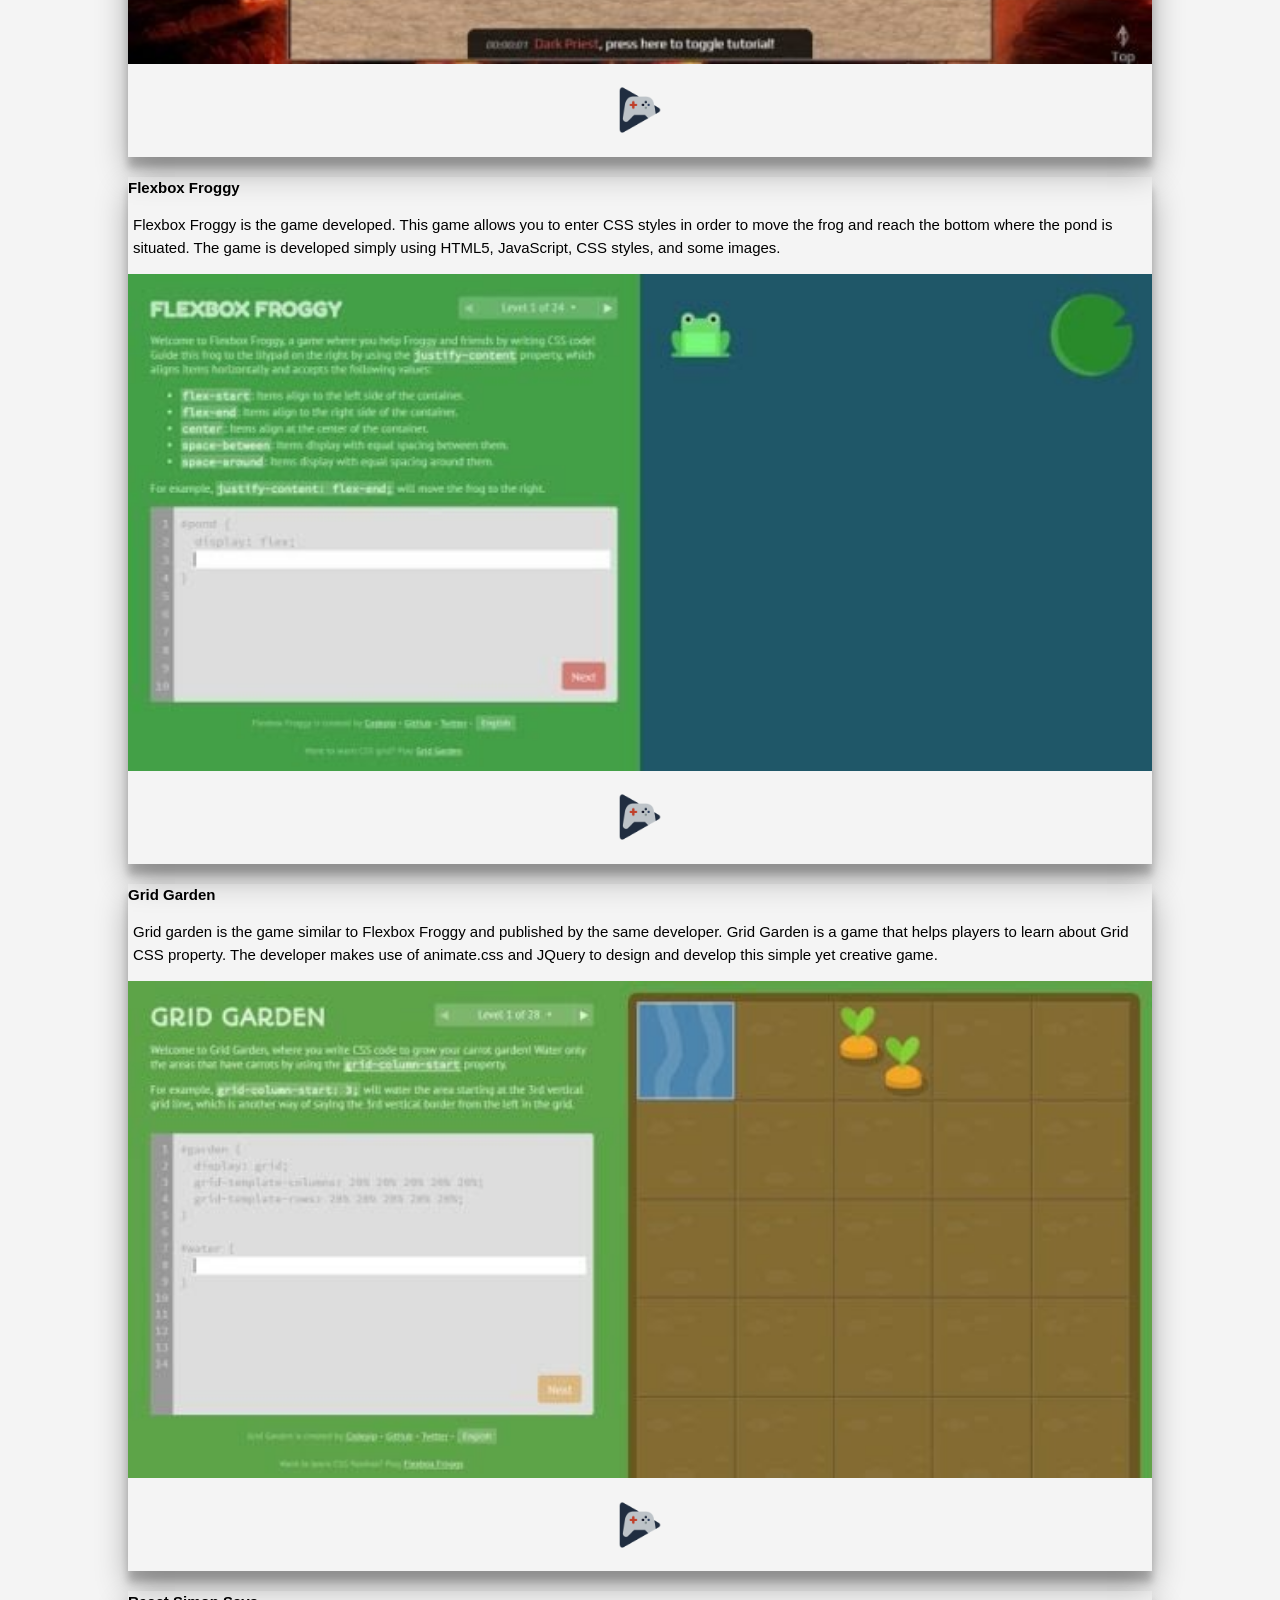
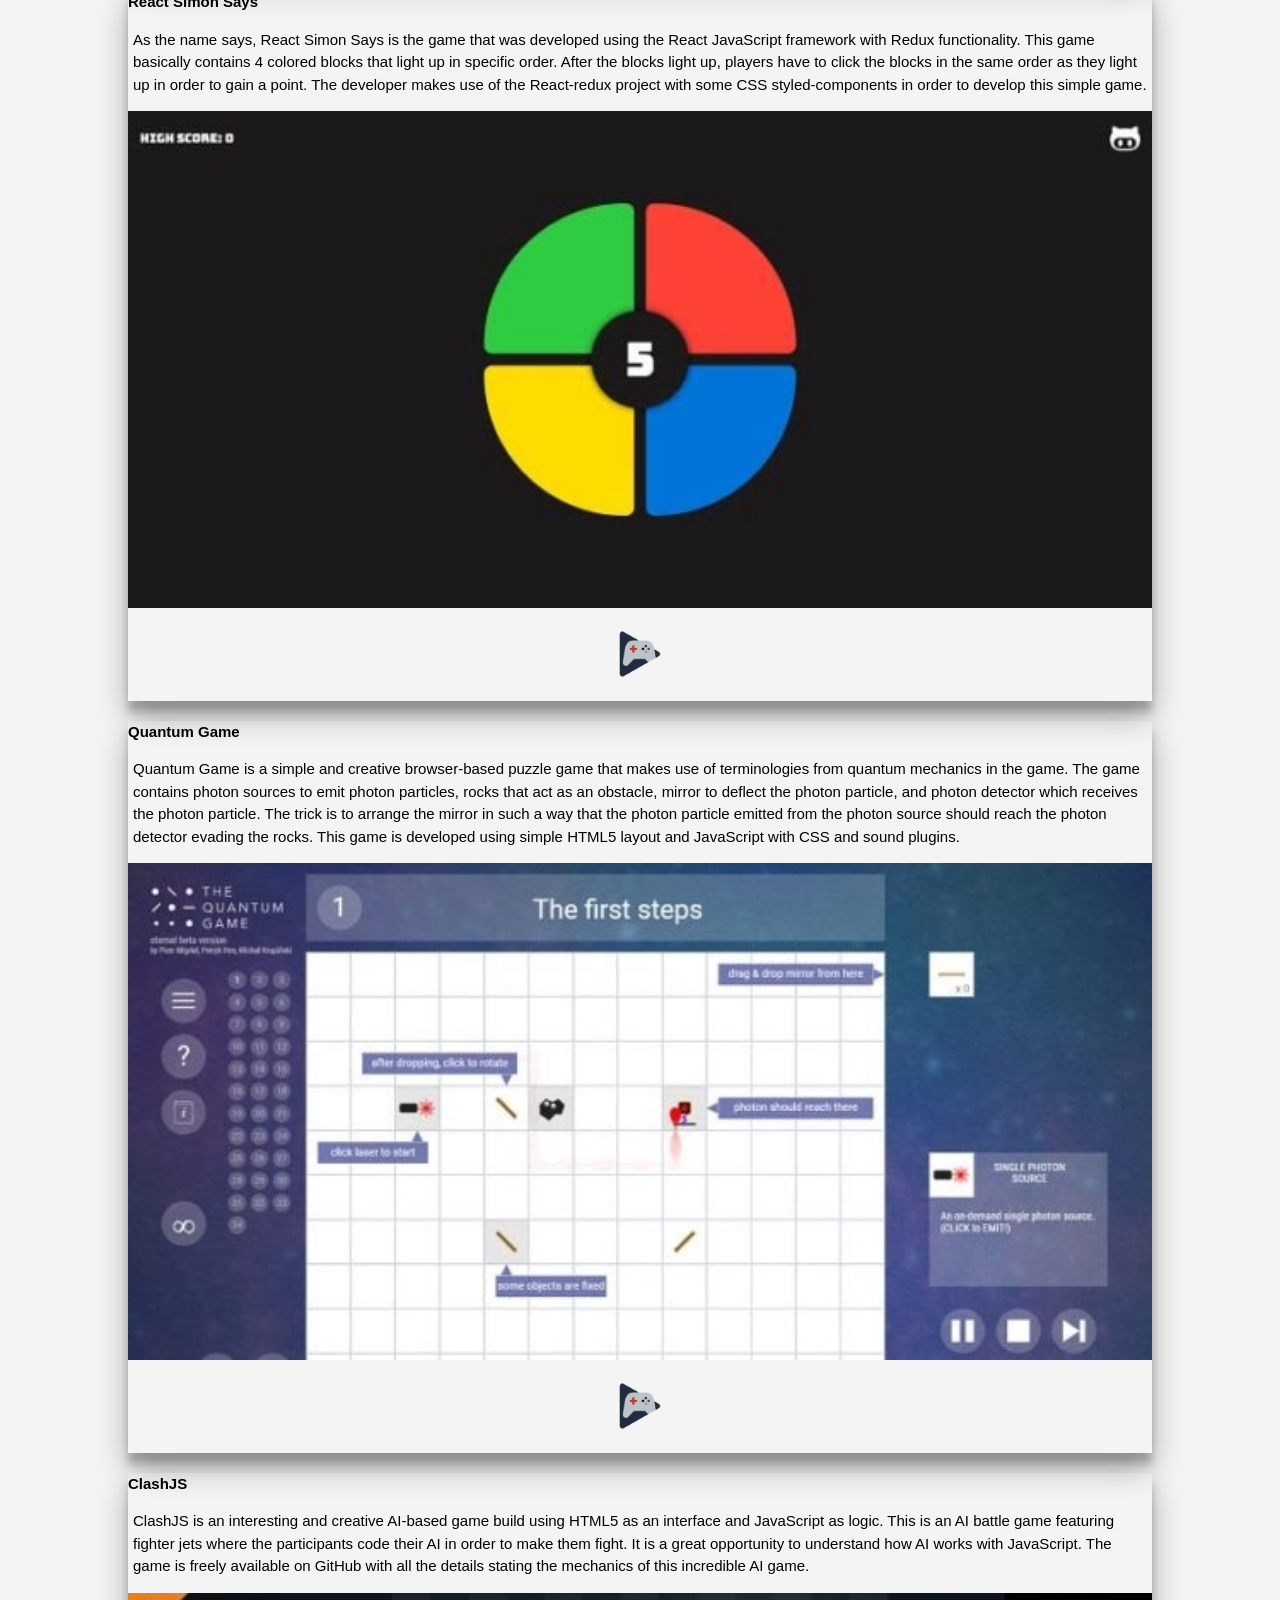
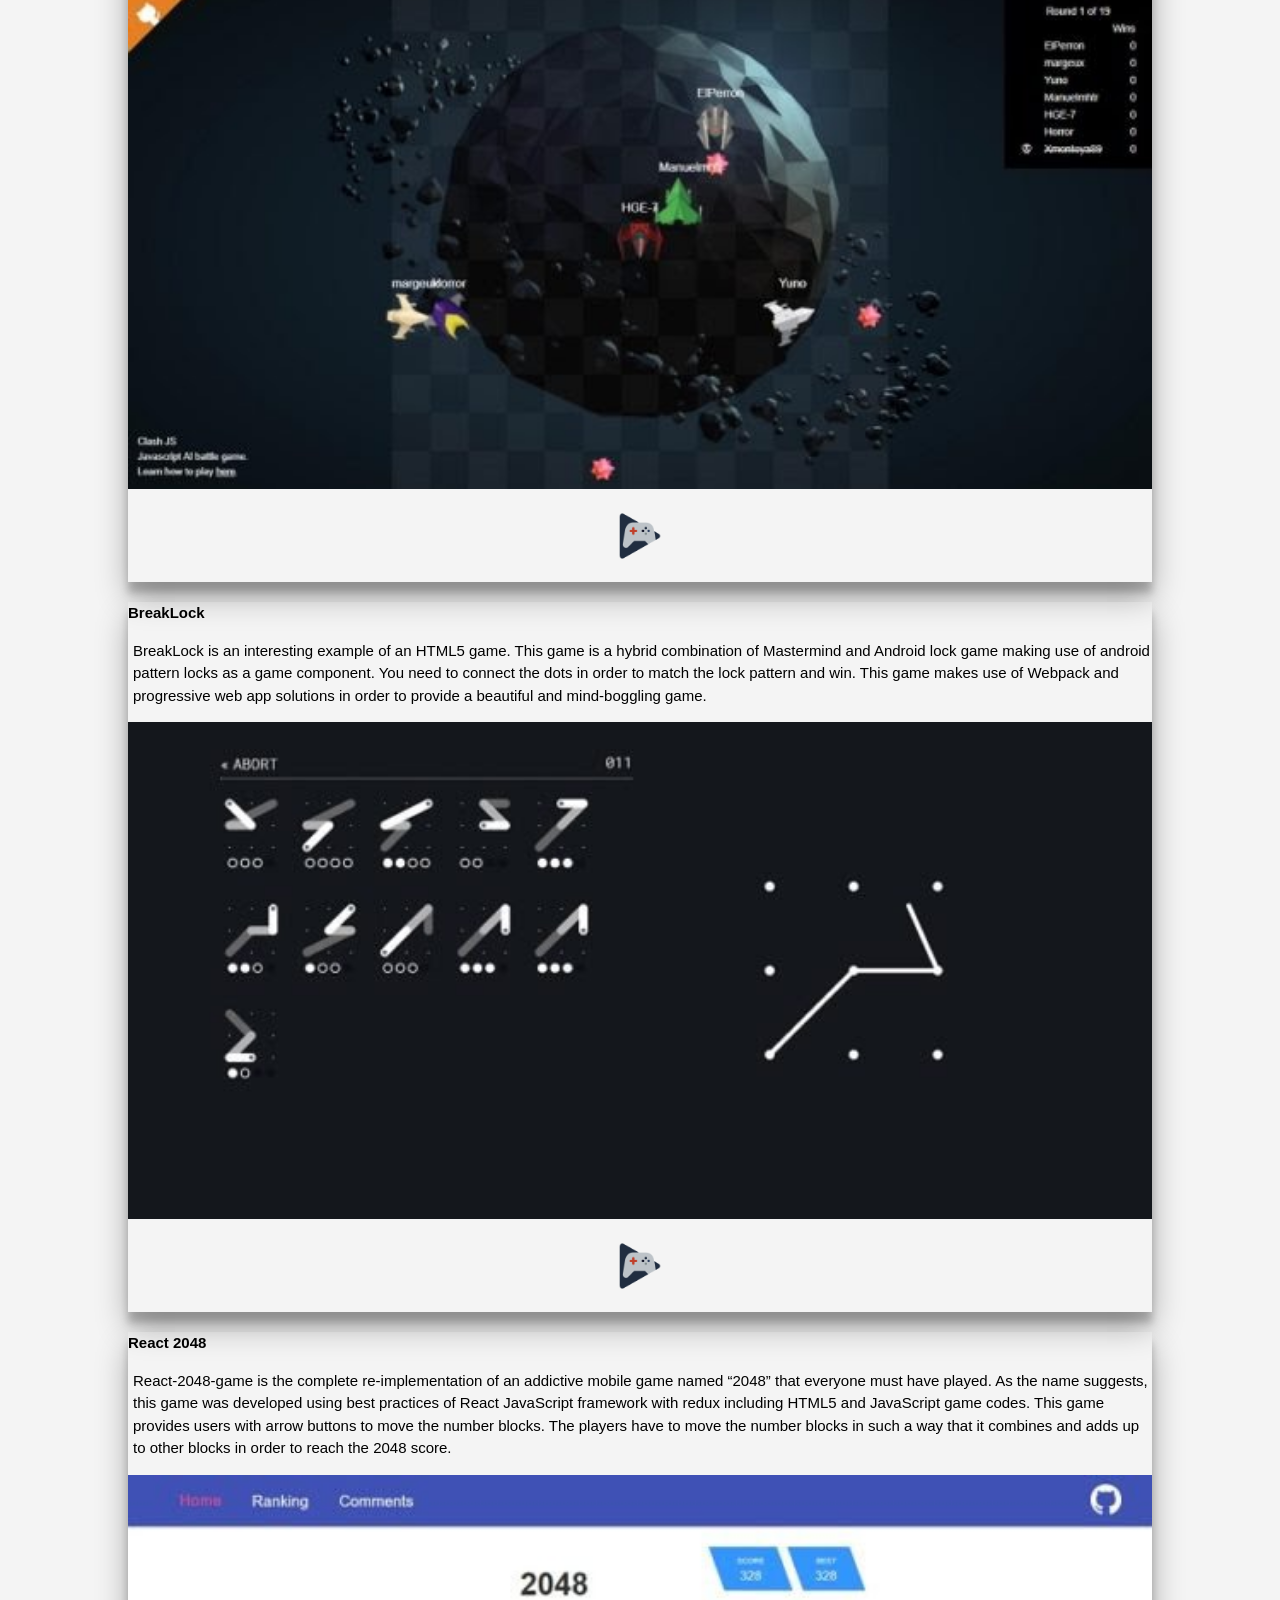
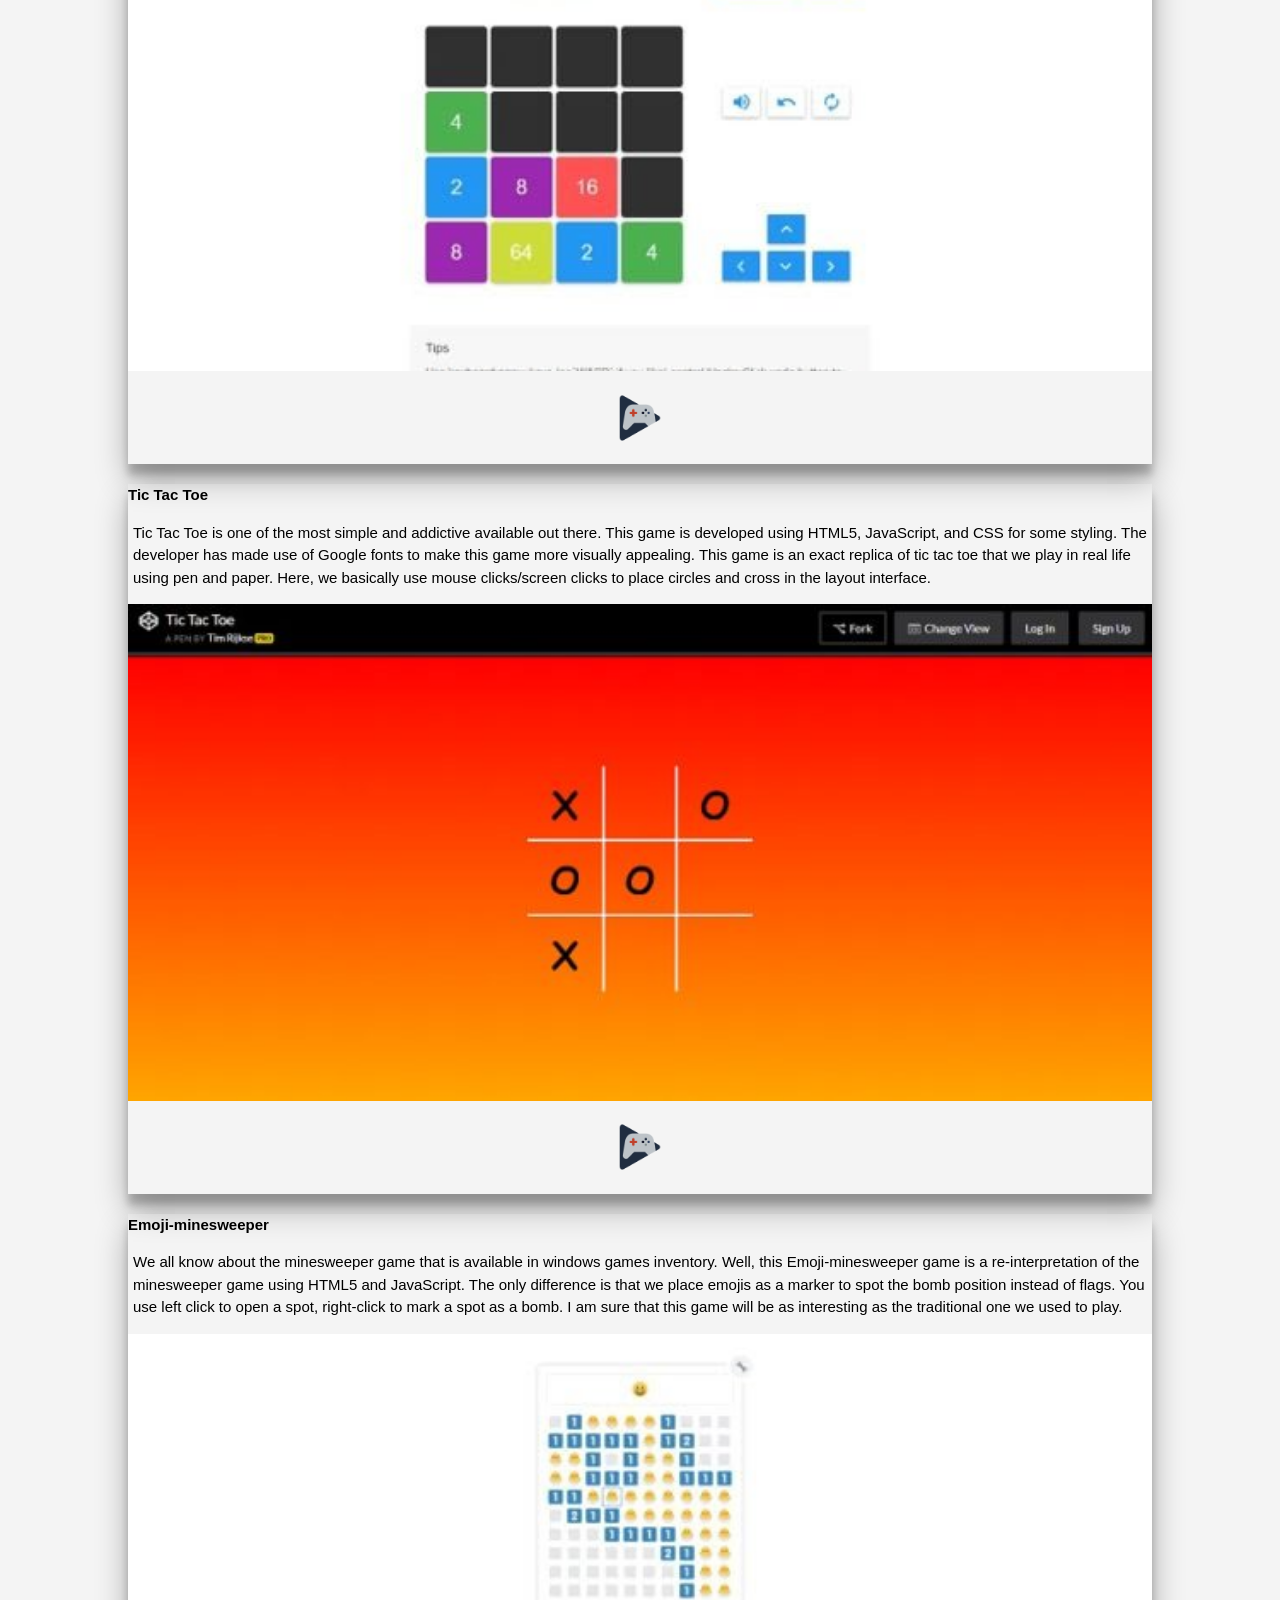
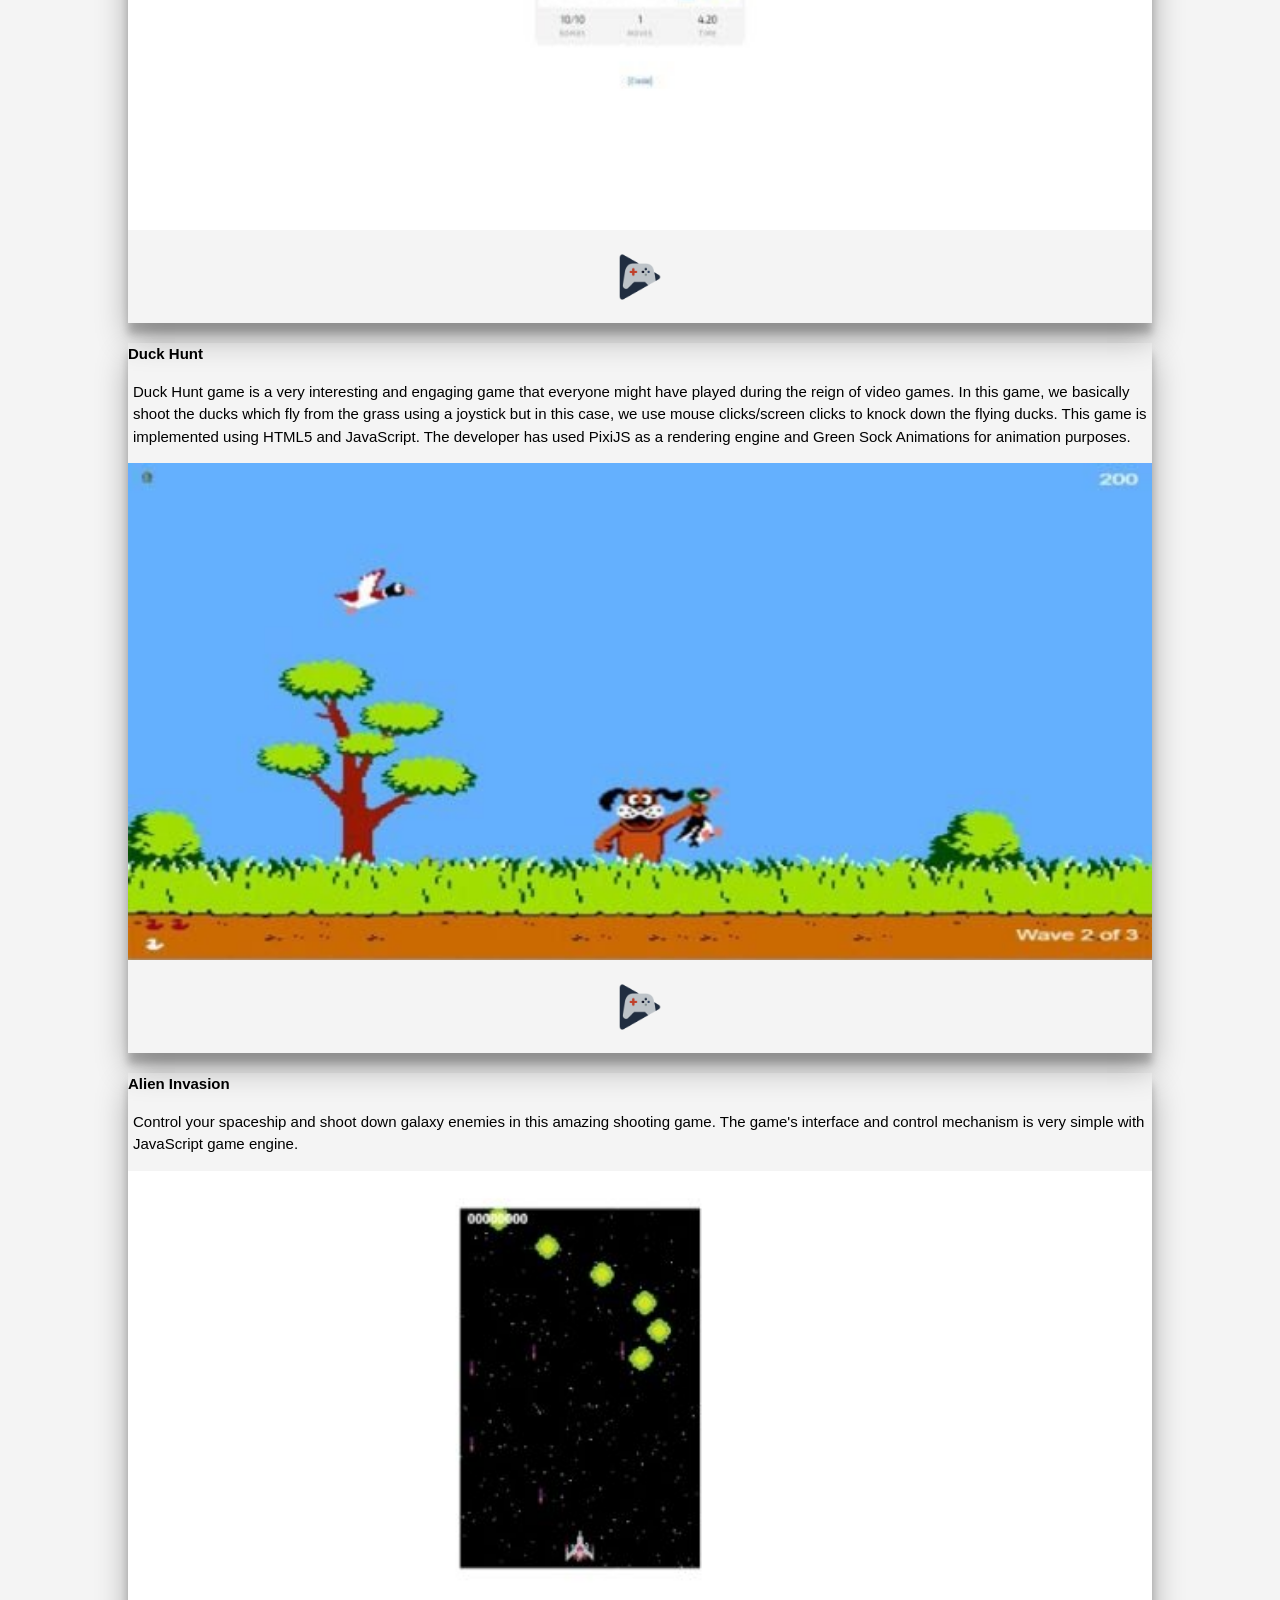
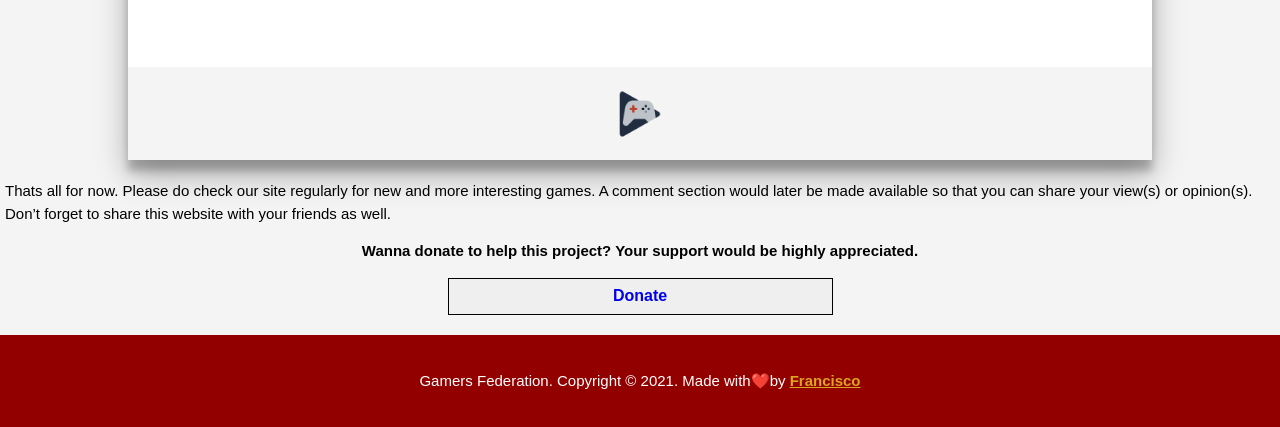
<file: webgames.html>
<!DOCTYPE html>
<html>
  <head>
    <meta name="viewport" content="width=device-width , initial-scale=1.0"/>
    <meta charset="utf-8">
    <meta name="description" content="Gaming,play web games">
	  <meta name="keywords" content="Gaming,PC games">
  	<meta name="author" content="Fran Cisco">
    <title>Gamers Federation | Play web games</title>
    <link rel="stylesheet" href="./css/style.css">

    <style type="text/css">
      * {
         box-sizing: border-box;
      }
      html, body {
         margin: 0;
         padding: 0;
      }
      .image-container {
         margin: 0 auto; /* center the image containers */
         width: 80%;
         box-shadow: 0 15px 30px rgba(0,0,0,0.30), 0 11px 8px rgba(0,0,0,0.22); /* material box shadow */
         margin-bottom: 20px;
      }
      /* make the images responsive */
      img {
         width: 100%;
         height: auto;
      }
      .image-description {
         padding: 0 15px 15px 15px;
         text-align: center;
      }
   </style>
  </head>
  <body>
    <header>
      <div class="container">
        <div id="branding">
          <center><img src="./img/GFederation.png" style="width: 220px;"></center>
        </div>
        <nav>
          <center><ul>
            <button style="border-top-left-radius: 10px; border-top-right-radius: 10px;" class="li"><li><a href="index.html">Home</a></li></button><br>
            <button class="li"><li><a href="gamelist.html">Games</a></li></button><br>
            <button class="li"><li><a href="pricelist.html">Pricing</a></li></button><br>
            <button class="li"><li class="current"><a href="webgames.html">Web games</a></li></button><br>
            <button style="border-bottom-left-radius: 10px; border-bottom-right-radius: 10px;" class="li"><li><a href="contact.html">Contact Us</a></li></button><br>
          </ul></center>
        </nav>
      </div>
    </header>

    <section id="newsletter">
      <div class="container">
        <h1>Subscribe To Our Newsletter</h1>
        <form>
          <input style="height: 37px;" type="email" placeholder="Enter Email..." required>
          <button type="submit" class="button_1">Subscribe</button>
        </form>
      </div>
    </section>

    <p style="padding-left: 20px;font-size: larger; font-weight: bold;">Play web games</p><center><p><img src="./img/play.png" style="width:70px;"></p></center>
    <p style="padding-left: 5px;"><span>Online games provide a great means of entertainment in your free time. But have you ever wondered how your favorite online games are created? Maybe you would love to develop your own games and share it with your friends and family but don’t know how to get started?

      In this article, I have carefully organized a list of best open source HTML5 and JavaScript games. As the source code of these games is publicly available so it allows you to get an understanding of the actual procedure behind creating such games.
      
      The best thing about these open source HTML5 and JavaScript games is that you can easily download their source code in your computer, modify it according to your needs, run it using the web browser, and even re-distribute it however you like.</span>
      <span style="font-weight:bold; padding-left:;">Note that you don't need to have internet connection throughout as you play a game. Just allow your connection to load the game resources and completely render the game. After that you can put off your data and enjoy your games.</span></span>

    <div>
      <div class="gallery">
      
        <div class="image-container">
          <p style="font-weight: bold;">2048</p>
          <p style="padding-left: 5px;">2048 is a clone of popular Play Store game 1024. Its source code is written in HTML5, CSS3, and JavaScript. If you are familiar with these languages then I would suggest you to contribute in this stunning game and display your skills to the whole world. This game is licensed under the well-known MIT License.</p>
           <img src="./WGimg/2048_700-600x291.jpg" />
           <p class="image-description"> <a href="https://gabrielecirulli.github.io/2048/" style="text-decoration: none;"><img style="width: 50px;" src="./img/play.png"></a> </p>
        </div>

        <div class="image-container">
          <p style="font-weight: bold;">Tower building</p>
          <p style="padding-left: 5px;">Tower Building Game makes you feel joyful. Yes, that’s true because the game is designed in such a way that we want to play it again and again.

           It is similar to the award-winning Tower Bloxx Deluxe game where your task is to drop the blocks on top of each other and make your way towards the skies.
            
            Its structure is created using the new canvas element of HTML5 language while the logic is written in ES6 (an outstanding update to the JavaScript language).</p>
           <img src="./WGimg/Tower-Building-Game_700-600x291.jpg" />
          <p class="image-description"> <a href="http://fe.bmqb.com/tower_game/index.html" style="text-decoration: none;"><img style="width: 50px;" src="./img/play.png"></a> </p>
       </div>

       <div class="image-container">
        <p style="font-weight: bold;">Clumsy bird</p>
          <p style="padding-left: 5px;">Clumsy Bird is a clone of the “Flappy Bird” game and it makes use of the open source and lightweight HTML5 game engine MelonJS. The game works by you controlling a flying character and the mission is to successfully pass it from in-between the incoming walls without hitting them.</p>
           <img src="./WGimg/Clumsy-Bird_700-600x291.jpg" />
        <p class="image-description"> <a href="http://ellisonleao.github.io/clumsy-bird/" style="text-decoration: none;"><img style="width: 50px;" src="./img/play.png"></a> </p>
     </div>

     <div class="image-container">
      <p style="font-weight: bold;">Hextris</p>
          <p style="padding-left: 5px;">Hextris is an awesome puzzle game that is according to its developer inspired by the famous game Tetris. The game steadily increases its pace as it progresses which makes it very addictive. It makes use of the HTML5 canvas to render the game with the help of JavaScript and style it using CSS3.</p>
           <img src="./WGimg/Hextris_700-600x291.jpg" />
      <p class="image-description"> <a href="https://hextris.github.io/hextris/" style="text-decoration: none;"><img style="width: 50px;" src="./img/play.png"></a> </p>
   </div>

   <div class="image-container">
    <p style="font-weight: bold;">Pacman</p>
          <p style="padding-left: 5px;">Pacman-canvas is completely re-written from scratch in HTML5 and JavaScript. In Pacman-canvas you have to control a character using arrow keys on the keyboard and collect the items placed in a maze while protecting yourself from enemy units. You will be promoted to the next level after you have successfully picked up all the items.</p>
           <img src="./WGimg/Pacman-canvas_700-600x291.jpg" />
    <p class="image-description"> <a href="http://pacman.platzh1rsch.ch/" style="text-decoration: none;"><img style="width: 50px;" src="./img/play.png"></a> </p>
 </div>

 <div class="image-container">
  <p style="font-weight: bold;">Acient Beast</p>
          <p style="padding-left: 5px;">Ancient Beast is an amazing browser-based multiplayer game that utilizes the flexibility provided by HTML5 and JavaScript. This game is a strategy game based on player’s turns and is played online against other players.

            This game features a wide variety of creatures that a player can acquire as they play along and then players can put them to use in order to defeat your opponents. The version of this game available now is 0.3 which was developed using HTML and JavaScript with required socket plugins.
            </p>
           <img src="./WGimg/Ancient-Beast_700-600x291.jpg" />
  <p class="image-description"> <a href="https://ancientbeast.com/" style="text-decoration: none;"><img style="width: 50px;" src="./img/play.png"></a> </p>
</div>

<div class="image-container">
  <p style="font-weight: bold;">Flexbox Froggy</p>
          <p style="padding-left: 5px;">Flexbox Froggy is the game developed. This game allows you to enter CSS styles in order to move the frog and reach the bottom where the pond is situated. The game is developed simply using HTML5, JavaScript, CSS styles, and some images.</p>
           <img src="./WGimg/Flexbox-Froggy_700-600x291.jpg" />
  <p class="image-description"> <a href="https://flexboxfroggy.com/" style="text-decoration: none;"><img style="width: 50px;" src="./img/play.png"></a> </p>
</div>

<div class="image-container">
  <p style="font-weight: bold;">Grid Garden</p>
          <p style="padding-left: 5px;">Grid garden is the game similar to Flexbox Froggy and published by the same developer. Grid Garden is a game that helps players to learn about Grid CSS property. The developer makes use of animate.css and JQuery to design and develop this simple yet creative game.</p>
           <img src="./WGimg/Grid-Garden_700-600x291.jpg" />
  <p class="image-description"> <a href="http://cssgridgarden.com/" style="text-decoration: none;"><img style="width: 50px;" src="./img/play.png"></a> </p>
</div>

<div class="image-container">
  <p style="font-weight: bold;">React Simon Says</p>
          <p style="padding-left: 5px;">As the name says, React Simon Says is the game that was developed using the React JavaScript framework with Redux functionality. This game basically contains 4 colored blocks that light up in specific order.

            After the blocks light up, players have to click the blocks in the same order as they light up in order to gain a point. The developer makes use of the React-redux project with some CSS styled-components in order to develop this simple game.
            </p>
           <img src="./WGimg/React-Simon-Says_700-600x291.jpg" />
  <p class="image-description"> <a href="https://weslleyaraujo.github.io/react-simon-says/" style="text-decoration: none;"><img style="width: 50px;" src="./img/play.png"></a> </p>
</div>

<div class="image-container">
  <p style="font-weight: bold;">Quantum Game</p>
          <p style="padding-left: 5px;">Quantum Game is a simple and creative browser-based puzzle game that makes use of terminologies from quantum mechanics in the game.

            The game contains photon sources to emit photon particles, rocks that act as an obstacle, mirror to deflect the photon particle, and photon detector which receives the photon particle.
            
            The trick is to arrange the mirror in such a way that the photon particle emitted from the photon source should reach the photon detector evading the rocks. This game is developed using simple HTML5 layout and JavaScript with CSS and sound plugins.
            </p>
           <img src="./WGimg/Quantum-Game_700-600x291.jpg" />
  <p class="image-description"> <a href="http://play.quantumgame.io/" style="text-decoration: none;"><img style="width: 50px;" src="./img/play.png"></a> </p>
</div>

<div class="image-container">
  <p style="font-weight: bold;">ClashJS</p>
          <p style="padding-left: 5px;">ClashJS is an interesting and creative AI-based game build using HTML5 as an interface and JavaScript as logic. This is an AI battle game featuring fighter jets where the participants code their AI in order to make them fight. It is a great opportunity to understand how AI works with JavaScript. The game is freely available on GitHub with all the details stating the mechanics of this incredible AI game.</p>
           <img src="./WGimg/ClashJS_700-600x291.jpg" />
  <p class="image-description"> <a href="http://javier.xyz/clashjs/" style="text-decoration: none;"><img style="width: 50px;" src="./img/play.png"></a> </p>
</div>

<div class="image-container">
  <p style="font-weight: bold;">BreakLock</p>
          <p style="padding-left: 5px;">BreakLock is an interesting example of an HTML5 game. This game is a hybrid combination of Mastermind and Android lock game making use of android pattern locks as a game component. You need to connect the dots in order to match the lock pattern and win. This game makes use of Webpack and progressive web app solutions in order to provide a beautiful and mind-boggling game.</p>
           <img src="./WGimg/BreakLock_700-600x291.jpg" />
  <p class="image-description"> <a href="https://maxwellito.github.io/breaklock/" style="text-decoration: none;"><img style="width: 50px;" src="./img/play.png"></a> </p>
</div>

<div class="image-container">
  <p style="font-weight: bold;">React 2048</p>
          <p style="padding-left: 5px;">React-2048-game is the complete re-implementation of an addictive mobile game named “2048” that everyone must have played. As the name suggests, this game was developed using best practices of React JavaScript framework with redux including HTML5 and JavaScript game codes. This game provides users with arrow buttons to move the number blocks. The players have to move the number blocks in such a way that it combines and adds up to other blocks in order to reach the 2048 score.</p>
           <img src="./WGimg/React-2048-game_700-600x291.jpg" />
  <p class="image-description"> <a href="https://re2048.herokuapp.com/" style="text-decoration: none;"><img style="width: 50px;" src="./img/play.png"></a> </p>
</div>

<div class="image-container">
  <p style="font-weight: bold;">Tic Tac Toe</p>
          <p style="padding-left: 5px;">Tic Tac Toe is one of the most simple and addictive available out there. This game is developed using HTML5, JavaScript, and CSS for some styling. The developer has made use of Google fonts to make this game more visually appealing. This game is an exact replica of tic tac toe that we play in real life using pen and paper. Here, we basically use mouse clicks/screen clicks to place circles and cross in the layout interface.
          </p>
           <img src="./WGimg/Tic-Tac-Toe_700-600x291.jpg" />
  <p class="image-description"> <a href="https://codepen.io/timrijkse/full/XjLGKv/" style="text-decoration: none;"><img style="width: 50px;" src="./img/play.png"></a> </p>
</div>

<div class="image-container">
  <p style="font-weight: bold;">  Emoji-minesweeper</p>
          <p style="padding-left: 5px;">We all know about the minesweeper game that is available in windows games inventory. Well, this Emoji-minesweeper game is a re-interpretation of the minesweeper game using HTML5 and JavaScript. The only difference is that we place emojis as a marker to spot the bomb position instead of flags. You use left click to open a spot, right-click to mark a spot as a bomb. I am sure that this game will be as interesting as the traditional one we used to play.
          </p>
           <img src="./WGimg/emoji-minesweeper_700-600x291.jpg" />
  <p class="image-description"> <a href="http://muan.github.io/emoji-minesweeper/" style="text-decoration: none;"><img style="width: 50px;" src="./img/play.png"></a> </p>
</div>

<div class="image-container">
  <p style="font-weight: bold;">Duck Hunt</p>
          <p style="padding-left: 5px;">Duck Hunt game is a very interesting and engaging game that everyone might have played during the reign of video games. In this game, we basically shoot the ducks which fly from the grass using a joystick but in this case, we use mouse clicks/screen clicks to knock down the flying ducks. This game is implemented using HTML5 and JavaScript. The developer has used PixiJS as a rendering engine and Green Sock Animations for animation purposes.
          </p>
           <img src="./WGimg/DUCK-HUNT-JS_700-600x291.jpg" />
  <p class="image-description"> <a href="https://duckhuntjs.com/" style="text-decoration: none;"><img style="width: 50px;" src="./img/play.png"></a> </p>
</div>

<div class="image-container">
  <p style="font-weight: bold;">Alien Invasion</p>
          <p style="padding-left: 5px;">Control your spaceship and shoot down galaxy enemies in this amazing shooting game. The game's interface and control mechanism is very simple with JavaScript game engine.</p>
           <img src="./WGimg/Alien-Invasion_700-600x291.jpg" />
  <p class="image-description"> <a href="http://cykod.github.io/AlienInvasion/" style="text-decoration: none;"><img style="width: 50px;" src="./img/play.png"></a> </p>
</div>
<P style="padding-left: 5px;">Thats all for now. Please do check our site regularly for new and more interesting games. A comment section would later be made available so that you can share your view(s) or opinion(s). Don’t forget to share this website with your friends as well. </P>

        <center><div>
          <p style="font-weight: bold;">Wanna donate to help this project? Your support would be highly appreciated.</p>
          <button class="donate-btn"><a style="text-decoration: none; font-size: larger; font-weight: 700;" href="https://wa.me/+2348103798511?text=Hello%20I%20would%20like%20to%20donate%20to%20support%20your%20project.">Donate</a></button>
        </div></center>
    
        <footer>
      <p>Gamers Federation. Copyright &copy; 2021. Made with❤️by <a href="https://wa.me/+2348103798511?text=Hello%20Francisco" style="color: goldenrod; font-weight: bold;">Francisco</a></p>
    </footer>
  </body>
</html>
</file>
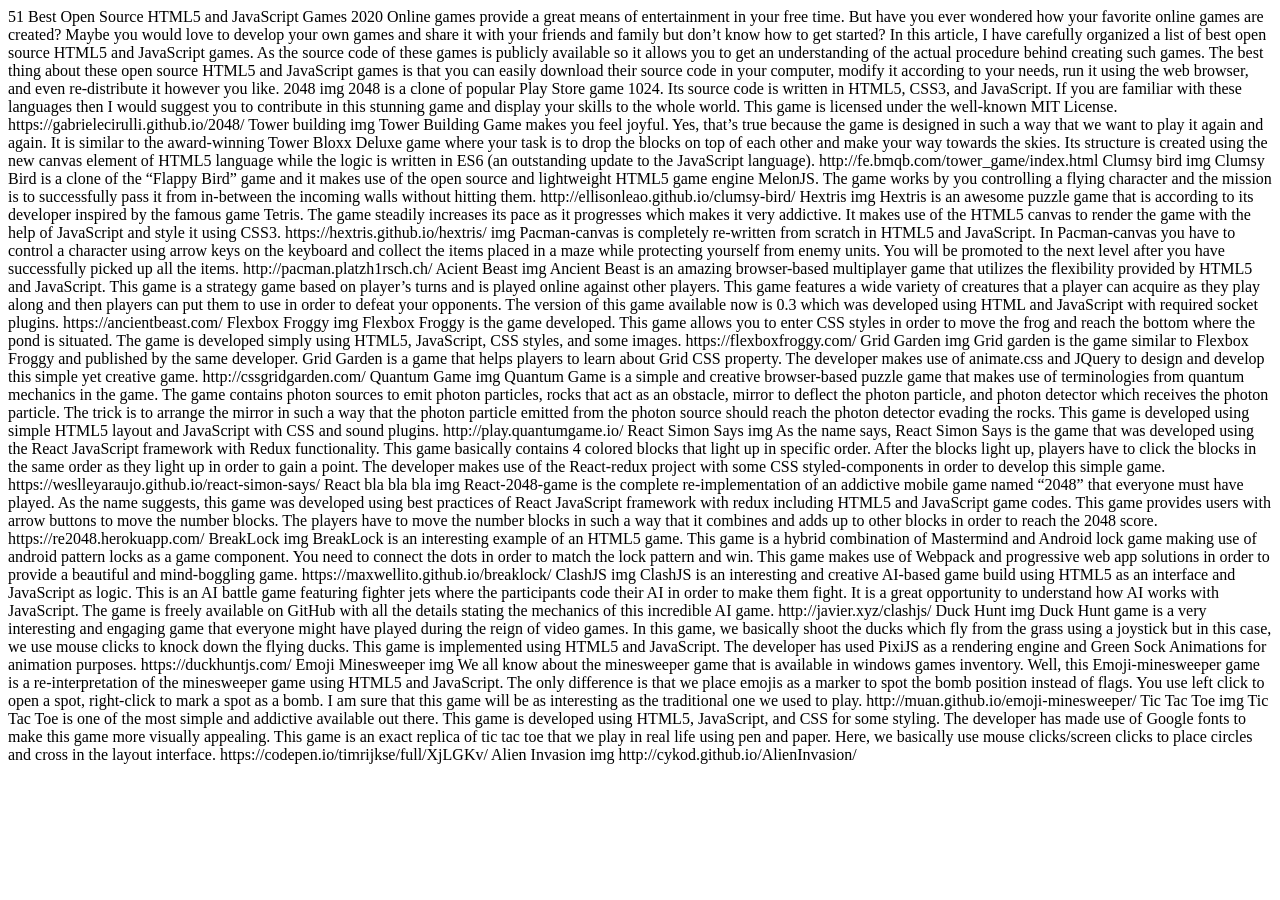
<file: WGimg/webgamess.html>
<!DOCTYPE html>
<html lang="en">
<head>
    <title>Document</title>
</head>
<body>
   51 Best Open Source HTML5 and JavaScript Games 2020

 Online games provide a great means of entertainment in your free time. But have you ever wondered how your favorite online games are created? Maybe you would love to develop your own games and share it with your friends and family but don’t know how to get started?

In this article, I have carefully organized a list of best open source HTML5 and JavaScript games. As the source code of these games is publicly available so it allows you to get an understanding of the actual procedure behind creating such games.

The best thing about these open source HTML5 and JavaScript games is that you can easily download their source code in your computer, modify it according to your needs, run it using the web browser, and even re-distribute it however you like.

2048
img
2048 is a clone of popular Play Store game 1024. Its source code is written in HTML5, CSS3, and JavaScript. If you are familiar with these languages then I would suggest you to contribute in this stunning game and display your skills to the whole world. This game is licensed under the well-known MIT License.
https://gabrielecirulli.github.io/2048/

Tower building
img
Tower Building Game makes you feel joyful. Yes, that’s true because the game is designed in such a way that we want to play it again and again.

It is similar to the award-winning Tower Bloxx Deluxe game where your task is to drop the blocks on top of each other and make your way towards the skies.

Its structure is created using the new canvas element of HTML5 language while the logic is written in ES6 (an outstanding update to the JavaScript language).
http://fe.bmqb.com/tower_game/index.html

Clumsy bird
img
Clumsy Bird is a clone of the “Flappy Bird” game and it makes use of the open source and lightweight HTML5 game engine MelonJS. The game works by you controlling a flying character and the mission is to successfully pass it from in-between the incoming walls without hitting them.
http://ellisonleao.github.io/clumsy-bird/

Hextris
img
Hextris is an awesome puzzle game that is according to its developer inspired by the famous game Tetris. The game steadily increases its pace as it progresses which makes it very addictive. It makes use of the HTML5 canvas to render the game with the help of JavaScript and style it using CSS3.
https://hextris.github.io/hextris/


img
Pacman-canvas is completely re-written from scratch in HTML5 and JavaScript. In Pacman-canvas you have to control a character using arrow keys on the keyboard and collect the items placed in a maze while protecting yourself from enemy units. You will be promoted to the next level after you have successfully picked up all the items.
http://pacman.platzh1rsch.ch/


Acient Beast
img
Ancient Beast is an amazing browser-based multiplayer game that utilizes the flexibility provided by HTML5 and JavaScript. This game is a strategy game based on player’s turns and is played online against other players.

This game features a wide variety of creatures that a player can acquire as they play along and then players can put them to use in order to defeat your opponents. The version of this game available now is 0.3 which was developed using HTML and JavaScript with required socket plugins.

https://ancientbeast.com/

Flexbox Froggy
img
Flexbox Froggy is the game developed. This game allows you to enter CSS styles in order to move the frog and reach the bottom where the pond is situated. The game is developed simply using HTML5, JavaScript, CSS styles, and some images.
https://flexboxfroggy.com/

Grid Garden
img
Grid garden is the game similar to Flexbox Froggy and published by the same developer. Grid Garden is a game that helps players to learn about Grid CSS property. The developer makes use of animate.css and JQuery to design and develop this simple yet creative game.
http://cssgridgarden.com/

Quantum Game
img
Quantum Game is a simple and creative browser-based puzzle game that makes use of terminologies from quantum mechanics in the game.

The game contains photon sources to emit photon particles, rocks that act as an obstacle, mirror to deflect the photon particle, and photon detector which receives the photon particle.

The trick is to arrange the mirror in such a way that the photon particle emitted from the photon source should reach the photon detector evading the rocks. This game is developed using simple HTML5 layout and JavaScript with CSS and sound plugins.
http://play.quantumgame.io/


React Simon Says
img
As the name says, React Simon Says is the game that was developed using the React JavaScript framework with Redux functionality. This game basically contains 4 colored blocks that light up in specific order.

After the blocks light up, players have to click the blocks in the same order as they light up in order to gain a point. The developer makes use of the React-redux project with some CSS styled-components in order to develop this simple game.
https://weslleyaraujo.github.io/react-simon-says/

React bla bla bla
img
React-2048-game is the complete re-implementation of an addictive mobile game named “2048” that everyone must have played. As the name suggests, this game was developed using best practices of React JavaScript framework with redux including HTML5 and JavaScript game codes. This game provides users with arrow buttons to move the number blocks. The players have to move the number blocks in such a way that it combines and adds up to other blocks in order to reach the 2048 score.

https://re2048.herokuapp.com/


BreakLock
img
BreakLock is an interesting example of an HTML5 game. This game is a hybrid combination of Mastermind and Android lock game making use of android pattern locks as a game component. You need to connect the dots in order to match the lock pattern and win. This game makes use of Webpack and progressive web app solutions in order to provide a beautiful and mind-boggling game.
https://maxwellito.github.io/breaklock/


ClashJS
img
ClashJS is an interesting and creative AI-based game build using HTML5 as an interface and JavaScript as logic. This is an AI battle game featuring fighter jets where the participants code their AI in order to make them fight. It is a great opportunity to understand how AI works with JavaScript. The game is freely available on GitHub with all the details stating the mechanics of this incredible AI game.
http://javier.xyz/clashjs/


Duck Hunt
img
Duck Hunt game is a very interesting and engaging game that everyone might have played during the reign of video games. In this game, we basically shoot the ducks which fly from the grass using a joystick but in this case, we use mouse clicks to knock down the flying ducks. This game is implemented using HTML5 and JavaScript. The developer has used PixiJS as a rendering engine and Green Sock Animations for animation purposes.
https://duckhuntjs.com/


Emoji Minesweeper
img
We all know about the minesweeper game that is available in windows games inventory. Well, this Emoji-minesweeper game is a re-interpretation of the minesweeper game using HTML5 and JavaScript. The only difference is that we place emojis as a marker to spot the bomb position instead of flags. You use left click to open a spot, right-click to mark a spot as a bomb. I am sure that this game will be as interesting as the traditional one we used to play.
http://muan.github.io/emoji-minesweeper/


Tic Tac Toe
img
Tic Tac Toe is one of the most simple and addictive available out there. This game is developed using HTML5, JavaScript, and CSS for some styling. The developer has made use of Google fonts to make this game more visually appealing. This game is an exact replica of tic tac toe that we play in real life using pen and paper. Here, we basically use mouse clicks/screen clicks to place circles and cross in the layout interface.
https://codepen.io/timrijkse/full/XjLGKv/


Alien Invasion
img
http://cykod.github.io/AlienInvasion/


    
</body>
</html>
</file>
<file: css/style.css>
body{
  font: 15px/1.5 Arial, Helvetica,sans-serif;
  padding:0;
  margin:0;
  background-color:#f4f4f4;
}

/* Global */
.container{
  width:80%;
  margin:auto;
  overflow:hidden;
}

ul{
  margin:0;
  padding:0;
}

.button_1{
  height:38px;
  background:#920000;
  border:0;
  padding-left: 20px;
  padding-right:20px;
  color:#ffffff;
}

.dark{
  padding:15px;
  background:#35424a;
  color:#ffffff;
  margin-top:10px;
  margin-bottom:10px;
}

/* Header **/
header{
  background:#35424a;
  color:#ffffff;
  padding-top:30px;
  min-height:70px;
  border-bottom:#e8491d 3px solid;
}

header a{
  color:#ffffff;
  text-decoration:none;
  text-transform: uppercase;
  font-size:16px;
}

header li{
  
  display:inline;
  padding: 0 20px 0 20px;
}

header #branding{
  float:left;
}

header #branding h1{
  margin:0;
}

header nav{
  float:right;
  margin-top:10px;
}

.li{
  background-color: #585858;
  border:0px;
  width: 185px;

}

header .highlight, header .current a{
  color:#e8491d;
  font-weight:bold;
}

header a:hover{
  color:rgb(226, 153, 17);
  transition-duration: 1s;
}

/* Showcase */
#showcase{
  min-height:400px;
  background:url('../img/showcase.jpg') no-repeat;
  background-position: center;
  background-size: cover;
  text-align:center;
  color:#ffffff;
}

#showcase2{
  min-height:400px;
  background:url('../img/showcase2.jpeg') no-repeat;
  background-position: center;
  background-size: cover;
  text-align:center;
  color:#ffffff;
}

#showcase3{
  min-height:400px;
  background:url('../img/showcase2.jpeg') no-repeat;
  background-position: center;
  background-size: cover;
  text-align:center;
  color:#ffffff;
}

#showcase4{
  min-height:400px;
  background:url('../img/showcase2.jpeg') no-repeat;
  background-position: center;
  background-size: cover;
  text-align:center;
  color:#ffffff;
}

#showcase5{
  min-height:400px;
  background:url('../img/showcase2.jpeg') no-repeat;
  background-position: center;
  background-size: cover;
  text-align:center;
  color:#ffffff;
}

#showcase h1{
  margin-top:100px;
  font-size:55px;
  margin-bottom:10px;
}

#showcase p{
  font-size:20px;
}

/* Newsletter */
#newsletter{
  padding:15px;
  color:#ffffff;
  background:#35424a
}

#newsletter h1{
  float:left;
}

#newsletter form {
  float:right;
  margin-top:15px;
}

#newsletter input[type="email"]{
  padding:4px;
  height:25px;
  width:250px;
}

/* Boxes */
#boxes{
  margin-top:20px;
}

#boxes .box{
  float:left;
  text-align: center;
  width:30%;
  padding:10px;
}

#boxes .box img{
  width:90px;
}

/* Sidebar */
aside#sidebar{
  float:right;
  width:30%;
  margin-top:10px;
}

aside#sidebar .quote input, aside#sidebar .quote textarea{
  width:90%;
  padding:5px;
}

/* Main-col */
article#main-col{
  float:left;
  width:65%;
}

/* Services */
ul#services li{
  list-style: none;
  padding:20px;
  border: #cccccc solid 1px;
  margin-bottom:5px;
  background:#e6e6e6;
}

footer{
  padding:20px;
  margin-top:20px;
  color:#ffffff;
  background-color:#920000;
  text-align: center;
}

.donate-btn{
  width: 385px;
  height: 37px;
  padding-left: 20px;
  padding-right: 20px;
  border: 1px solid black;
}

/* Media Queries */
@media(max-width: 768px){
  header #branding,
  header nav,
  header nav li,
  #newsletter h1,
  #newsletter form,
  #boxes .box,
  article#main-col,
  aside#sidebar{
    float:none;
    text-align:center;
    width:100%;
  }

  header{
    padding-bottom:20px;
  }

  #showcase h1{
    margin-top:40px;
  }

  #newsletter button, .quote button{
    display:block;
    width:100%;
  }

  #newsletter form input[type="email"], .quote input, .quote textarea{
    width:100%;
    margin-bottom:5px;
  }
}
</file>
